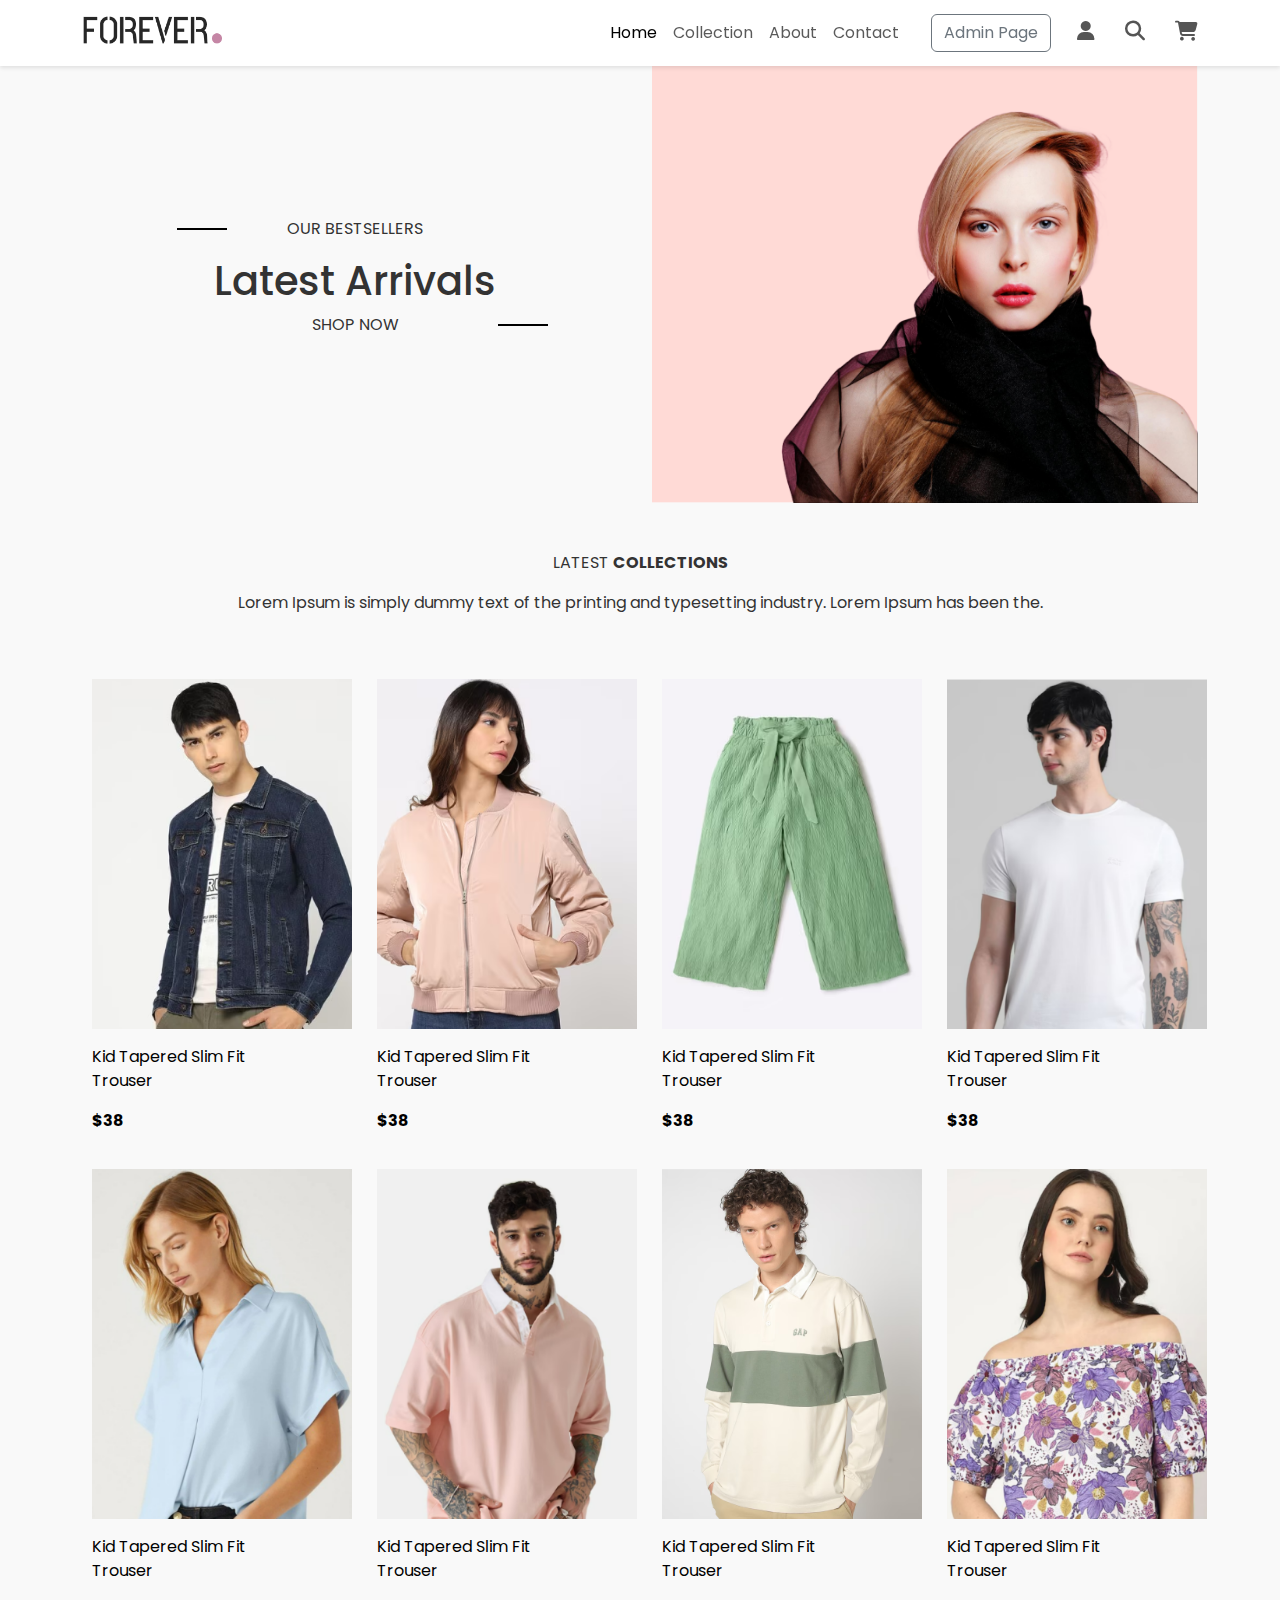
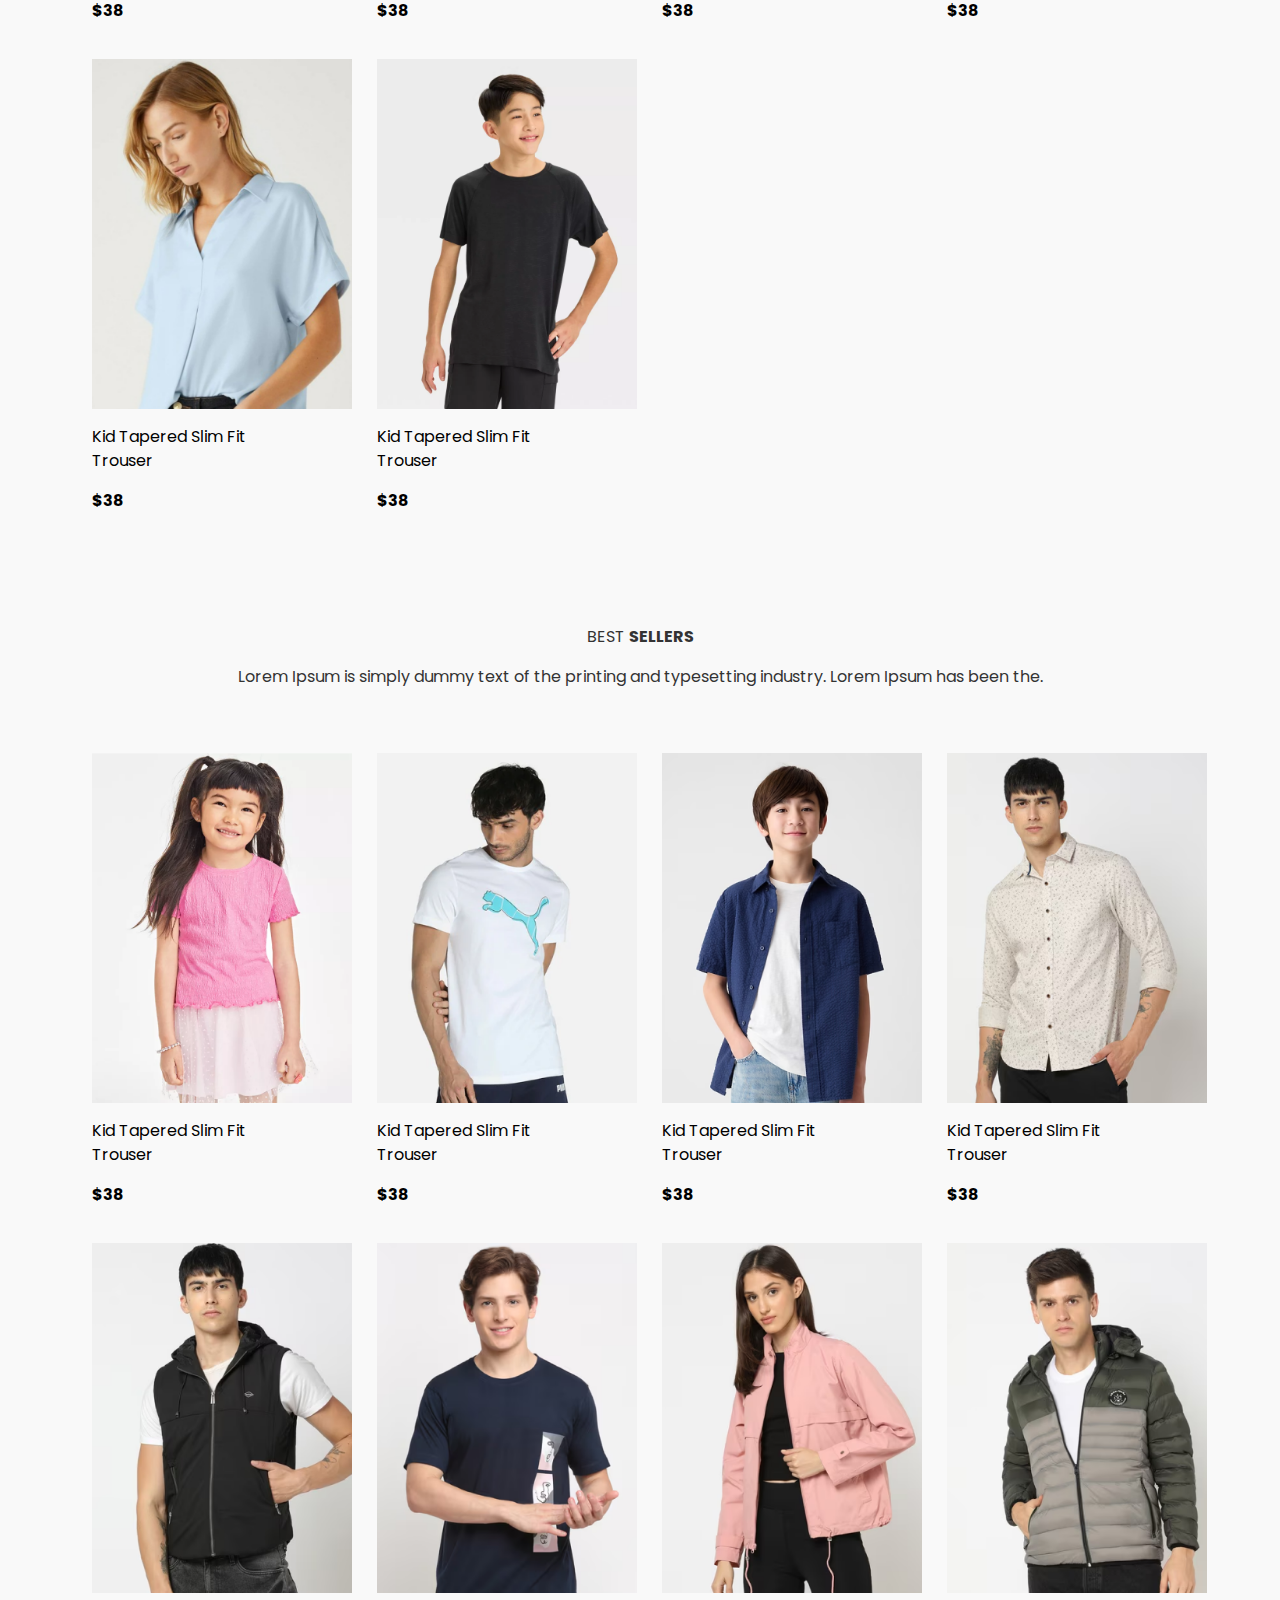
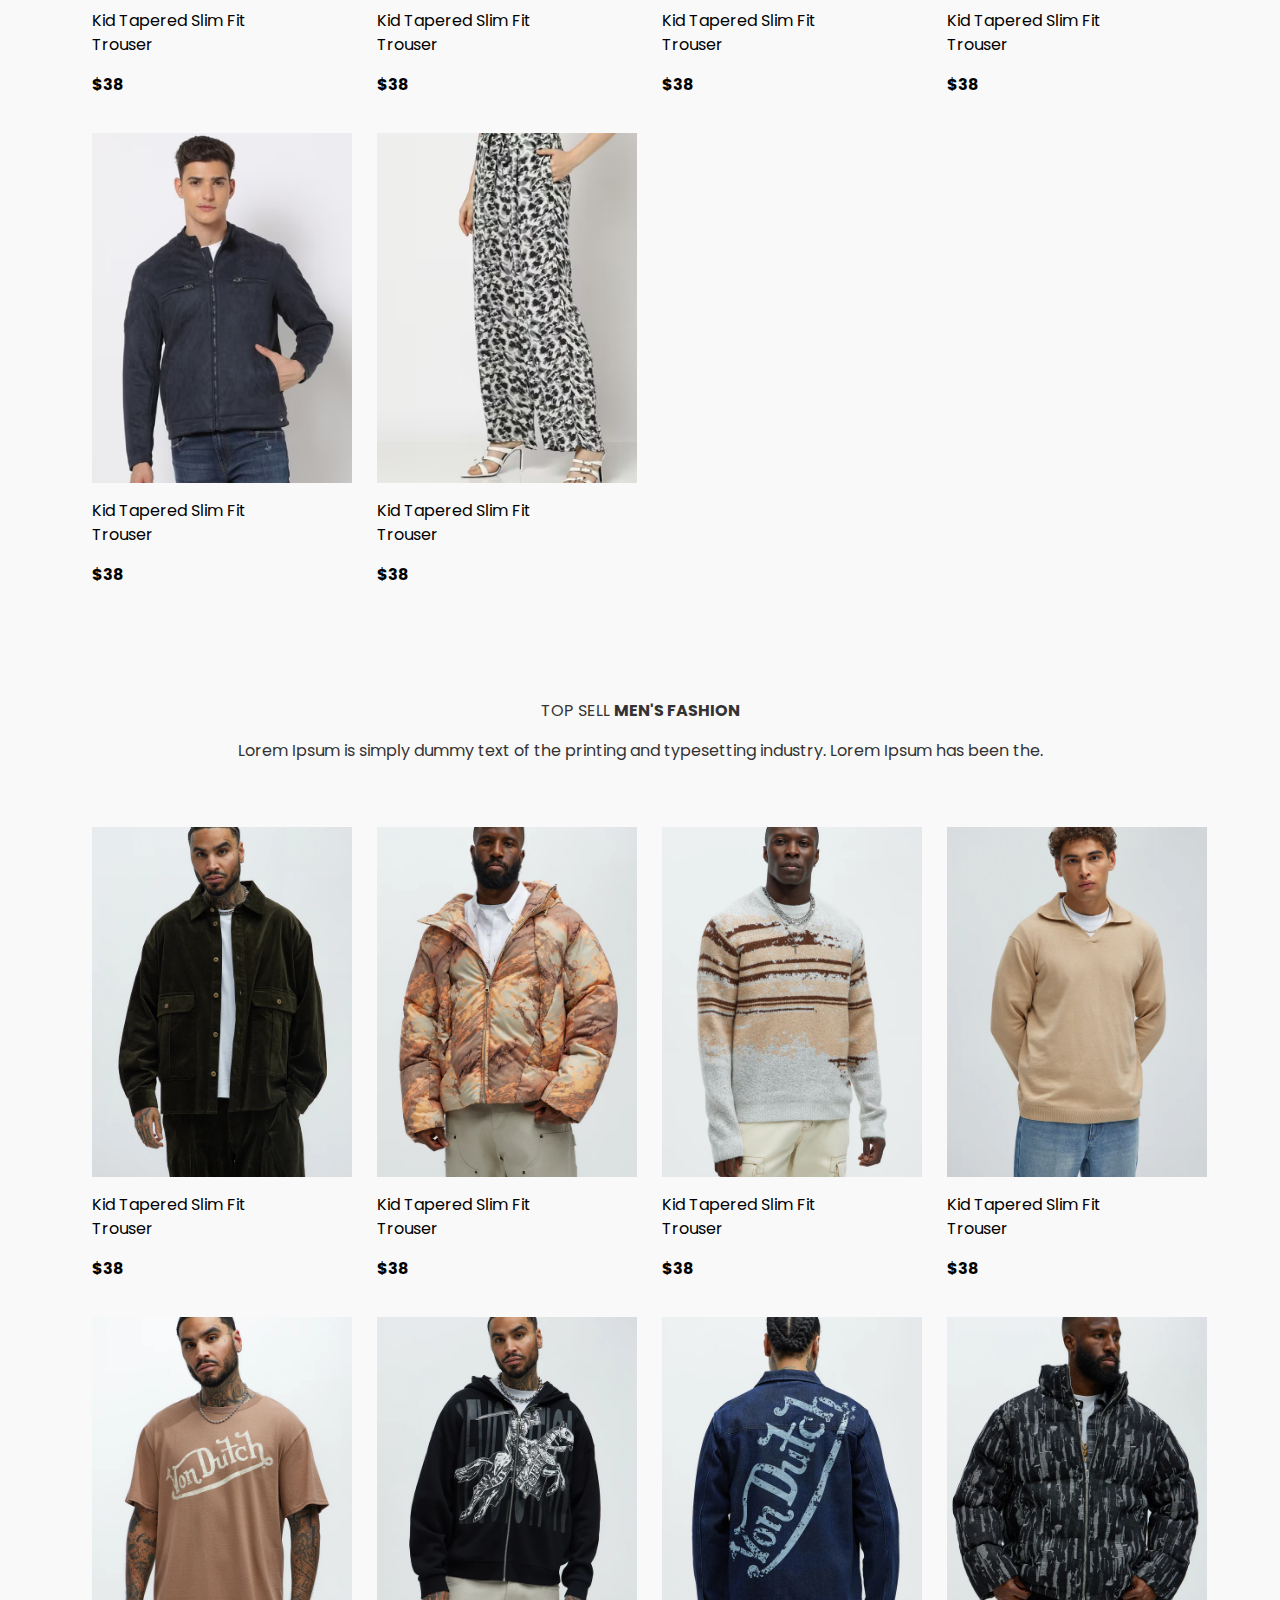
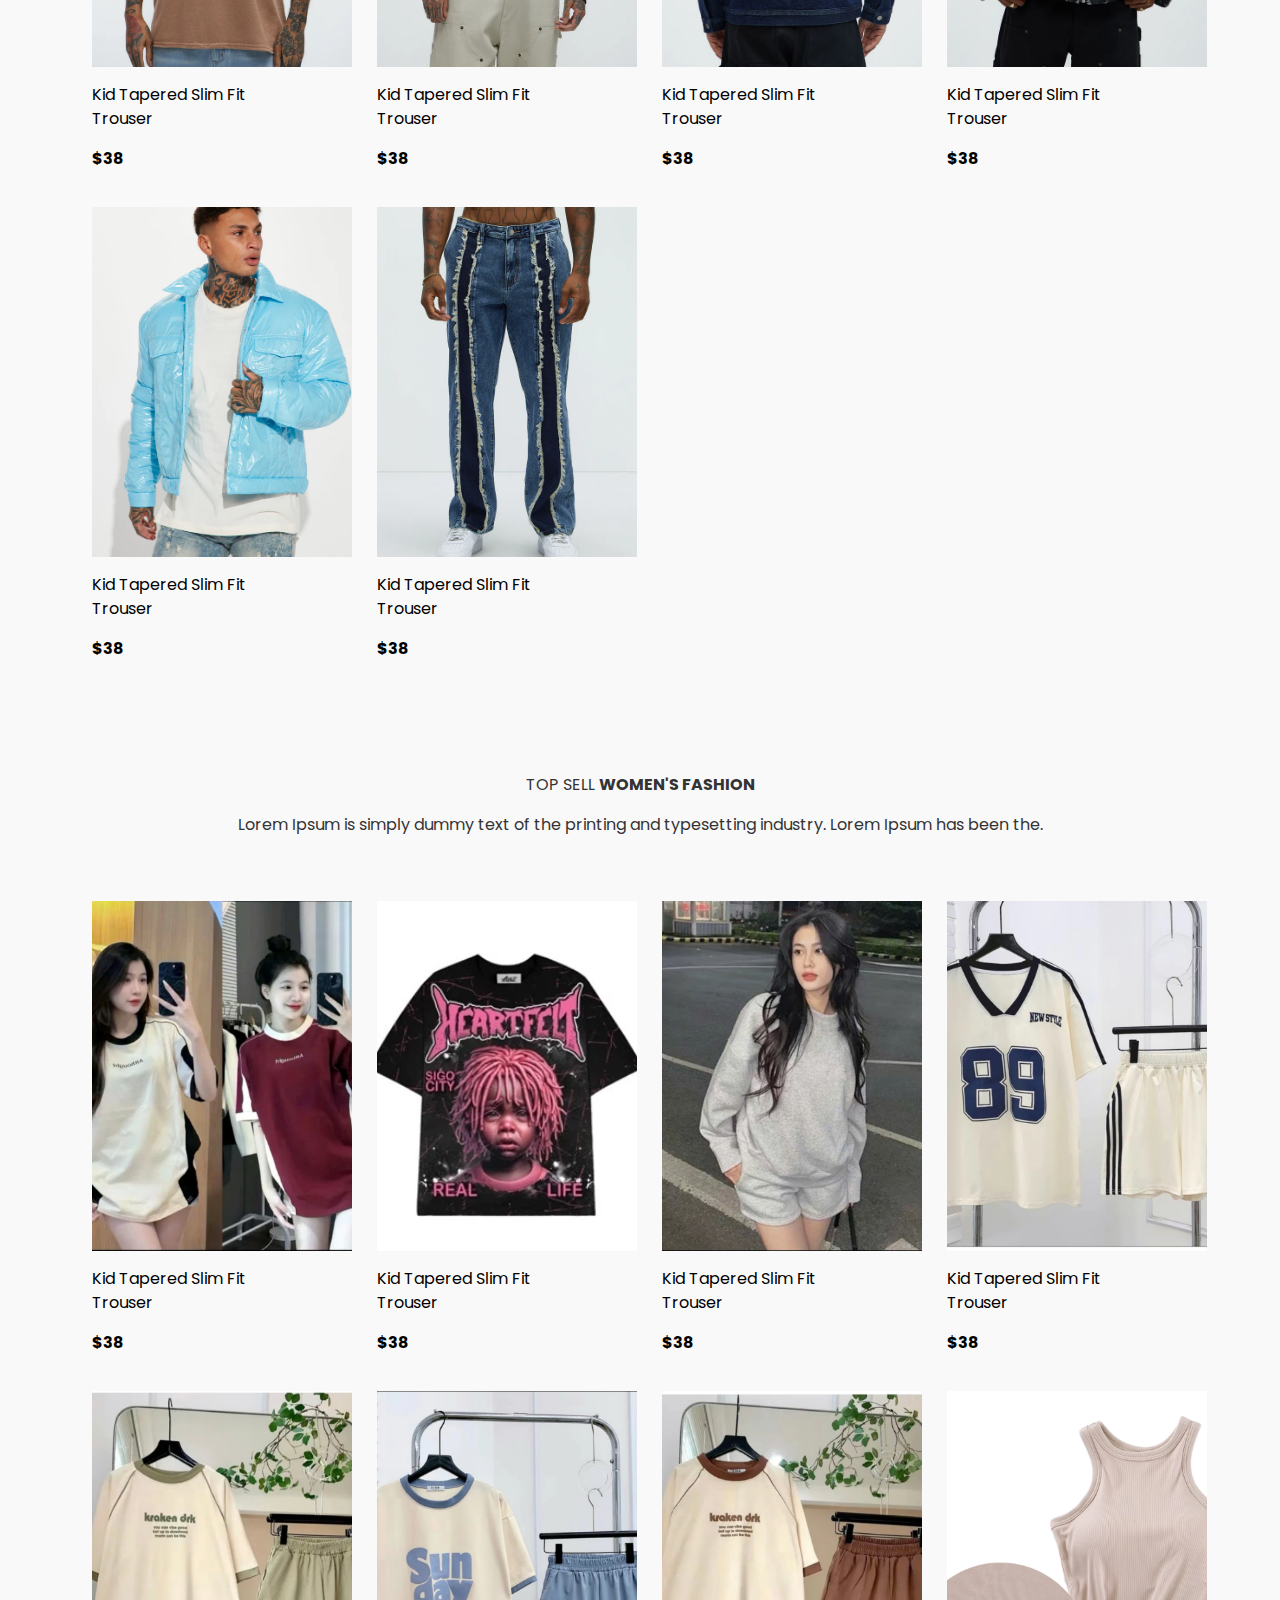
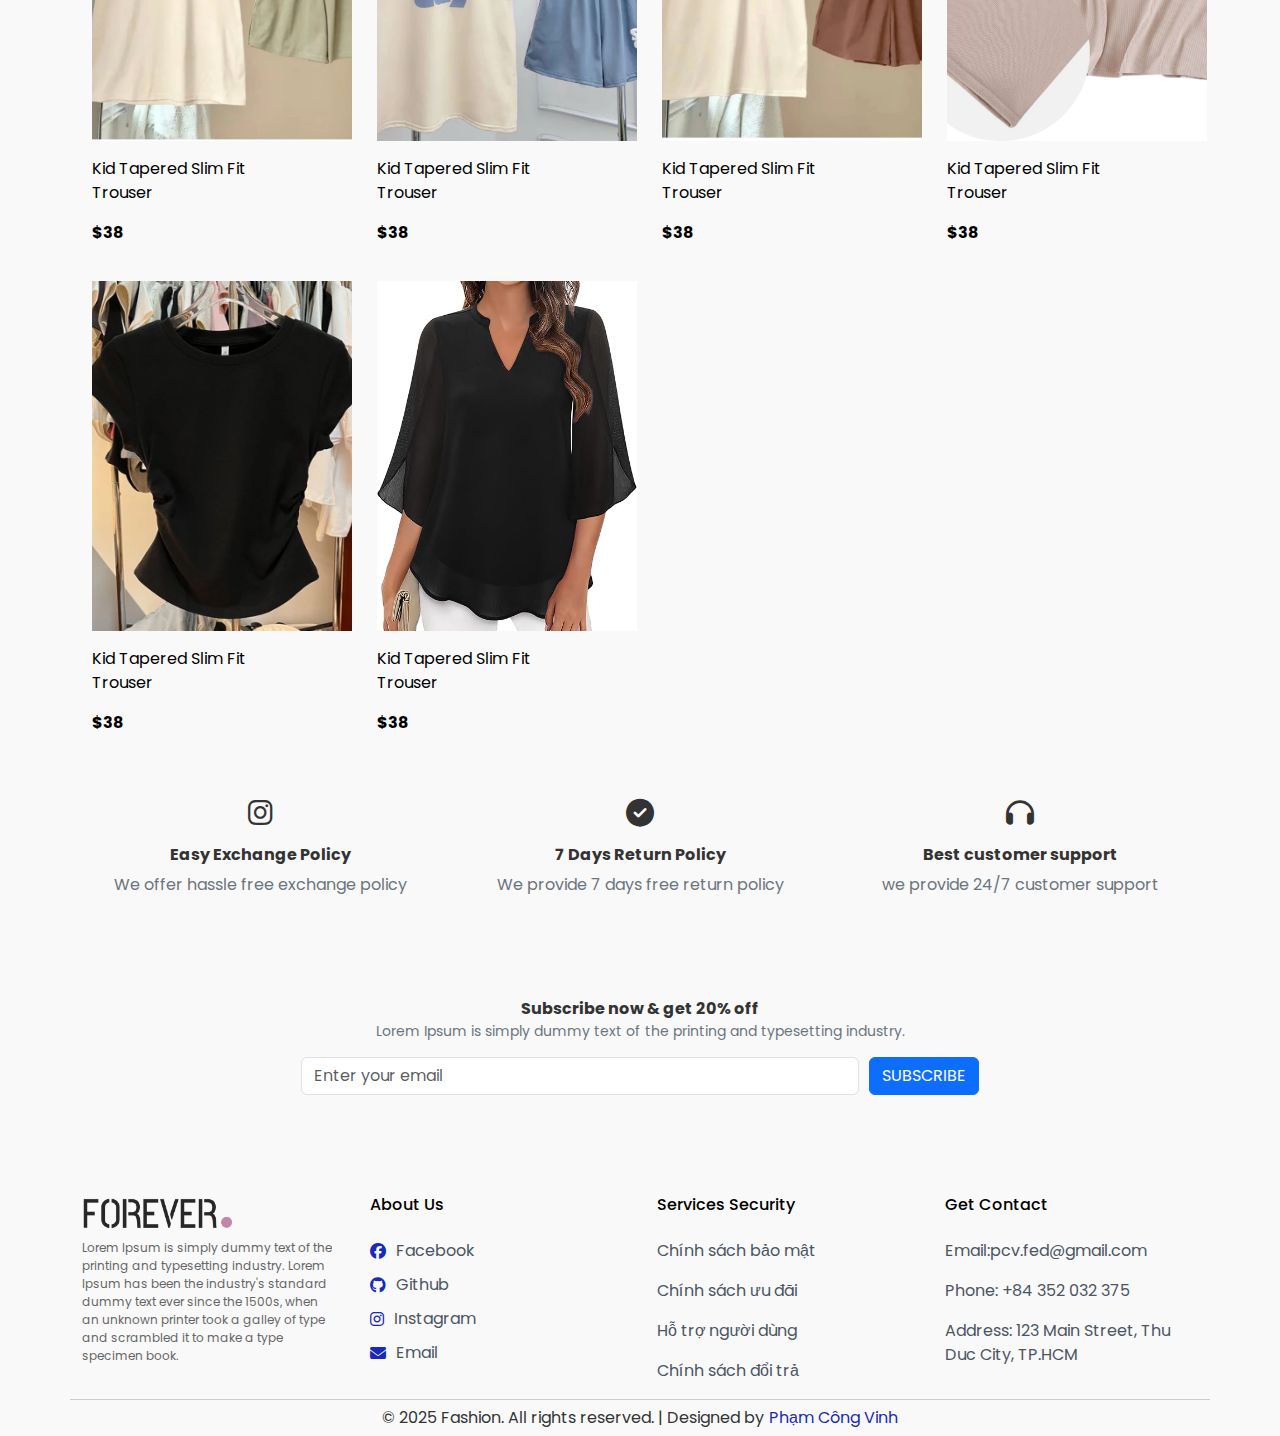
<file: index.html>
<!DOCTYPE html>
<html lang="en">
  <head>
    <meta charset="UTF-8" />
    <meta name="viewport" content="width=device-width, initial-scale=1.0" />
    <link
      rel="shortcut icon"
      href="./assets/images/logo/clothing-store.png"
      type="image/x-icon"
    />
    <link
      rel="stylesheet"
      href="https://cdnjs.cloudflare.com/ajax/libs/font-awesome/6.7.2/css/all.min.css"
    />
    <link
      href="https://cdn.jsdelivr.net/npm/bootstrap@5.3.3/dist/css/bootstrap.min.css"
      rel="stylesheet"
      integrity="sha384-QWTKZyjpPEjISv5WaRU9OFeRpok6YctnYmDr5pNlyT2bRjXh0JMhjY6hW+ALEwIH"
      crossorigin="anonymous"
    />
    <link rel="stylesheet" href="./assets/css/base.css" />
    <link rel="stylesheet" href="./assets/css/style.css" />
    <link rel="stylesheet" href="./assets/css/responsive.css" />
    <title>Ecommerce Fashion</title>
  </head>
  <body>
    <!-- * Header* -->
    <header>
      <div class="container">
        <nav class="navbar navbar-expand-lg navbar-light">
          <a class="navbar-brand" href="#">
            <img
              src="./assets/frontend_assets/logo.png"
              alt="Logo"
              class="header__logo"
              style="max-height: 40px"
            />
          </a>
          <!-- Toggle Button -->
          <button
            class="navbar-toggler"
            type="button"
            data-bs-toggle="collapse"
            data-bs-target="#navbarNav"
            aria-controls="navbarNav"
            aria-expanded="false"
            aria-label="Toggle navigation"
          >
            <span class="navbar-toggler-icon"></span>
          </button>
          <!-- Collapsible Menu -->
          <div class="collapse navbar-collapse" id="navbarNav">
            <ul class="navbar-nav ms-auto">
              <li class="nav-item">
                <a class="nav-link active" href="index.html">Home</a>
              </li>
              <li class="nav-item">
                <a class="nav-link" href="collection.html">Collection</a>
              </li>
              <li class="nav-item">
                <a class="nav-link" href="about.html">About</a>
              </li>
              <li class="nav-item">
                <a class="nav-link" href="contact.html">Contact</a>
              </li>
            </ul>
            <div class="d-flex align-items-center ms-lg-4">
              <a href="login.html" class="btn btn-outline-secondary me-3"
                >Admin Page</a
              >
              <div class="header__icon">
                <a href="login.html" class="text-dark me-3 d-inline-flex"
                  ><i class="fa-solid fa-user btn-acc"></i
                ></a>
                <i class="fa-solid fa-magnifying-glass me-3"></i>
                <i class="fa-solid fa-cart-shopping"></i>
              </div>
            </div>
          </div>
        </nav>
      </div>
    </header>

    <main>
      <!-- * Start: Hero * -->
      <div class="hero">
        <div class="container">
          <div class="row d-flex align-items-center border-1 flex-wrap">
            <div class="hero__info col-12 col-xl-6 col-lg-6 col-md-6">
              <div>
                <p class="speratorX"></p>
                <p>OUR BESTSELLERS</p>
              </div>
              <div>
                <h1>Latest Arrivals</h1>
              </div>
              <div>
                <p>SHOP NOW</p>
                <p class="sperator"></p>
              </div>
            </div>
            <div class="hero__img col-12 col-xl-6 col-lg-6 col-md-6">
              <img
                src="./assets/frontend_assets/hero_img.png"
                alt="Hero Image"
              />
            </div>
          </div>
        </div>
      </div>
      <!-- * End: Hero * -->

      <!-- * Start: Collection * -->
      <div class="collection">
        <div class="container">
          <div class="row text-center">
            <div class="collection__item col-12 mt-5 mb-5">
              <p>LATEST <b>COLLECTIONS</b></p>
              <p>
                Lorem Ipsum is simply dummy text of the printing and typesetting
                industry. Lorem Ipsum has been the.
              </p>
            </div>
          </div>

          <div class="row collection__product">
            <!-- Product Items -->
            <div
              class="collection__item col-12 col-sm-6 col-md-4 col-lg-3 col-xl-3"
            >
              <a href="#">
                <div class="collection__img">
                  <img
                    src="./assets/frontend_assets/p_img52.png"
                    alt="Kid Tapered Slim Fit Trouser"
                  />
                </div>
                <div class="collection__info">
                  <p class="pt-3">Kid Tapered Slim Fit Trouser</p>
                  <p><b>$38</b></p>
                </div>
              </a>
            </div>
            <div
              class="collection__item col-12 col-sm-6 col-md-4 col-lg-3 col-xl-3"
            >
              <a href="#">
                <div class="collection__img">
                  <img
                    src="./assets/frontend_assets/p_img51.png"
                    alt="Kid Tapered Slim Fit Trouser"
                  />
                </div>
                <div class="collection__info">
                  <p class="pt-3">Kid Tapered Slim Fit Trouser</p>
                  <p><b>$38</b></p>
                </div>
              </a>
            </div>
            <div
              class="collection__item col-12 col-sm-6 col-md-4 col-lg-3 col-xl-3"
            >
              <a href="#">
                <div class="collection__img">
                  <img
                    src="./assets/frontend_assets/p_img50.png"
                    alt="Kid Tapered Slim Fit Trouser"
                  />
                </div>
                <div class="collection__info">
                  <p class="pt-3">Kid Tapered Slim Fit Trouser</p>
                  <p><b>$38</b></p>
                </div>
              </a>
            </div>

            <div
              class="collection__item col-12 col-sm-6 col-md-4 col-lg-3 col-xl-3"
            >
              <a href="#">
                <div class="collection__img">
                  <img
                    src="./assets/frontend_assets/p_img12.png"
                    alt="Kid Tapered Slim Fit Trouser"
                  />
                </div>
                <div class="collection__info">
                  <p class="pt-3">Kid Tapered Slim Fit Trouser</p>
                  <p><b>$38</b></p>
                </div>
              </a>
            </div>

            <div
              class="collection__item col-12 col-sm-6 col-md-4 col-lg-3 col-xl-3"
            >
              <a href="#">
                <div class="collection__img">
                  <img
                    src="./assets/frontend_assets/p_img13.png"
                    alt="Kid Tapered Slim Fit Trouser"
                  />
                </div>
                <div class="collection__info">
                  <p class="pt-3">Kid Tapered Slim Fit Trouser</p>
                  <p><b>$38</b></p>
                </div>
              </a>
            </div>
            <div
              class="collection__item col-12 col-sm-6 col-md-4 col-lg-3 col-xl-3"
            >
              <a href="#">
                <div class="collection__img">
                  <img
                    src="./assets/frontend_assets/p_img2.png"
                    alt="Kid Tapered Slim Fit Trouser"
                  />
                </div>
                <div class="collection__info">
                  <p class="pt-3">Kid Tapered Slim Fit Trouser</p>
                  <p><b>$38</b></p>
                </div>
              </a>
            </div>
            <div
              class="collection__item col-12 col-sm-6 col-md-4 col-lg-3 col-xl-3"
            >
              <a href="#">
                <div class="collection__img">
                  <img
                    src="./assets/frontend_assets/p_img32.png"
                    alt="Kid Tapered Slim Fit Trouser"
                  />
                </div>
                <div class="collection__info">
                  <p class="pt-3">Kid Tapered Slim Fit Trouser</p>
                  <p><b>$38</b></p>
                </div>
              </a>
            </div>
            <div
              class="collection__item col-12 col-sm-6 col-md-4 col-lg-3 col-xl-3"
            >
              <a href="#">
                <div class="collection__img">
                  <img
                    src="./assets/frontend_assets/p_img1.png"
                    alt="Kid Tapered Slim Fit Trouser"
                  />
                </div>
                <div class="collection__info">
                  <p class="pt-3">Kid Tapered Slim Fit Trouser</p>
                  <p><b>$38</b></p>
                </div>
              </a>
            </div>
            <div
              class="collection__item col-12 col-sm-6 col-md-4 col-lg-3 col-xl-3"
            >
              <a href="#">
                <div class="collection__img">
                  <img
                    src="./assets/frontend_assets/p_img13.png"
                    alt="Kid Tapered Slim Fit Trouser"
                  />
                </div>
                <div class="collection__info">
                  <p class="pt-3">Kid Tapered Slim Fit Trouser</p>
                  <p><b>$38</b></p>
                </div>
              </a>
            </div>
            <div
              class="collection__item col-12 col-sm-6 col-md-4 col-lg-3 col-xl-3"
            >
              <a href="#">
                <div class="collection__img">
                  <img
                    src="./assets/frontend_assets/p_img19.png"
                    alt="Kid Tapered Slim Fit Trouser"
                  />
                </div>
                <div class="collection__info">
                  <p class="pt-3">Kid Tapered Slim Fit Trouser</p>
                  <p><b>$38</b></p>
                </div>
              </a>
            </div>

            <!-- Repeat product blocks as needed -->
          </div>
        </div>
      </div>
      <!-- * End: Collection * -->

      <!-- * Start: Best Sellers * -->
      <div class="seller">
        <div class="container">
          <div class="row text-center mt-5">
            <div class="collection__item col-12 mt-5 mb-5">
              <p>BEST <b>SELLERS</b></p>
              <p>
                Lorem Ipsum is simply dummy text of the printing and typesetting
                industry. Lorem Ipsum has been the.
              </p>
            </div>
          </div>

          <div class="row collection__product">
            <!-- Product Items -->
            <div
              class="collection__item col-12 col-sm-6 col-md-4 col-lg-3 col-xl-3"
            >
              <a href="#">
                <div class="collection__img">
                  <img
                    src="./assets/images/products/p_img30.png"
                    alt="Kid Tapered Slim Fit Trouser"
                  />
                </div>
                <div class="collection__info">
                  <p class="pt-3">Kid Tapered Slim Fit Trouser</p>
                  <p><b>$38</b></p>
                </div>
              </a>
            </div>
            <div
              class="collection__item col-12 col-sm-6 col-md-4 col-lg-3 col-xl-3"
            >
              <a href="#">
                <div class="collection__img">
                  <img
                    src="./assets/images/products/p_img31.png"
                    alt="Kid Tapered Slim Fit Trouser"
                  />
                </div>
                <div class="collection__info">
                  <p class="pt-3">Kid Tapered Slim Fit Trouser</p>
                  <p><b>$38</b></p>
                </div>
              </a>
            </div>
            <div
              class="collection__item col-12 col-sm-6 col-md-4 col-lg-3 col-xl-3"
            >
              <a href="#">
                <div class="collection__img">
                  <img
                    src="./assets/images/products/p_img38.png"
                    alt="Kid Tapered Slim Fit Trouser"
                  />
                </div>
                <div class="collection__info">
                  <p class="pt-3">Kid Tapered Slim Fit Trouser</p>
                  <p><b>$38</b></p>
                </div>
              </a>
            </div>

            <div
              class="collection__item col-12 col-sm-6 col-md-4 col-lg-3 col-xl-3"
            >
              <a href="#">
                <div class="collection__img">
                  <img
                    src="./assets/images/products/p_img39.png"
                    alt="Kid Tapered Slim Fit Trouser"
                  />
                </div>
                <div class="collection__info">
                  <p class="pt-3">Kid Tapered Slim Fit Trouser</p>
                  <p><b>$38</b></p>
                </div>
              </a>
            </div>

            <div
              class="collection__item col-12 col-sm-6 col-md-4 col-lg-3 col-xl-3"
            >
              <a href="#">
                <div class="collection__img">
                  <img
                    src="./assets/images/products/p_img40.png"
                    alt="Kid Tapered Slim Fit Trouser"
                  />
                </div>
                <div class="collection__info">
                  <p class="pt-3">Kid Tapered Slim Fit Trouser</p>
                  <p><b>$38</b></p>
                </div>
              </a>
            </div>
            <div
              class="collection__item col-12 col-sm-6 col-md-4 col-lg-3 col-xl-3"
            >
              <a href="#">
                <div class="collection__img">
                  <img
                    src="./assets/images/products/p_img41.png"
                    alt="Kid Tapered Slim Fit Trouser"
                  />
                </div>
                <div class="collection__info">
                  <p class="pt-3">Kid Tapered Slim Fit Trouser</p>
                  <p><b>$38</b></p>
                </div>
              </a>
            </div>
            <div
              class="collection__item col-12 col-sm-6 col-md-4 col-lg-3 col-xl-3"
            >
              <a href="#">
                <div class="collection__img">
                  <img
                    src="./assets/images/products/p_img44.png"
                    alt="Kid Tapered Slim Fit Trouser"
                  />
                </div>
                <div class="collection__info">
                  <p class="pt-3">Kid Tapered Slim Fit Trouser</p>
                  <p><b>$38</b></p>
                </div>
              </a>
            </div>
            <div
              class="collection__item col-12 col-sm-6 col-md-4 col-lg-3 col-xl-3"
            >
              <a href="#">
                <div class="collection__img">
                  <img
                    src="./assets/images/products/p_img45.png"
                    alt="Kid Tapered Slim Fit Trouser"
                  />
                </div>
                <div class="collection__info">
                  <p class="pt-3">Kid Tapered Slim Fit Trouser</p>
                  <p><b>$38</b></p>
                </div>
              </a>
            </div>
            <div
              class="collection__item col-12 col-sm-6 col-md-4 col-lg-3 col-xl-3"
            >
              <a href="#">
                <div class="collection__img">
                  <img
                    src="./assets/images/products/p_img46.png"
                    alt="Kid Tapered Slim Fit Trouser"
                  />
                </div>
                <div class="collection__info">
                  <p class="pt-3">Kid Tapered Slim Fit Trouser</p>
                  <p><b>$38</b></p>
                </div>
              </a>
            </div>
            <div
              class="collection__item col-12 col-sm-6 col-md-4 col-lg-3 col-xl-3"
            >
              <a href="#">
                <div class="collection__img">
                  <img
                    src="./assets/images/products/p_img20.png"
                    alt="Kid Tapered Slim Fit Trouser"
                  />
                </div>
                <div class="collection__info">
                  <p class="pt-3">Kid Tapered Slim Fit Trouser</p>
                  <p><b>$38</b></p>
                </div>
              </a>
            </div>

            <!-- Repeat product blocks as needed -->
          </div>
        </div>
      </div>
      <!-- * End: Best Sellers * -->

      <div class="seller-man">
        <div class="container">
          <div class="row text-center mt-5">
            <div class="collection__item col-12 mt-5 mb-5">
              <p>TOP SELL <b>MEN'S FASHION</b></p>
              <p>
                Lorem Ipsum is simply dummy text of the printing and typesetting
                industry. Lorem Ipsum has been the.
              </p>
            </div>
          </div>

          <div class="row collection__product">
            <!-- Product Items -->
            <div
              class="collection__item col-12 col-sm-6 col-md-4 col-lg-3 col-xl-3"
            >
              <a href="#">
                <div class="collection__img">
                  <img
                    src="./assets/images/man/product01.webp"
                    alt="Kid Tapered Slim Fit Trouser"
                  />
                </div>
                <div class="collection__info">
                  <p class="pt-3">Kid Tapered Slim Fit Trouser</p>
                  <p><b>$38</b></p>
                </div>
              </a>
            </div>
            <div
              class="collection__item col-12 col-sm-6 col-md-4 col-lg-3 col-xl-3"
            >
              <a href="#">
                <div class="collection__img">
                  <img
                    src="./assets/images/man/product02.webp"
                    alt="Kid Tapered Slim Fit Trouser"
                  />
                </div>
                <div class="collection__info">
                  <p class="pt-3">Kid Tapered Slim Fit Trouser</p>
                  <p><b>$38</b></p>
                </div>
              </a>
            </div>
            <div
              class="collection__item col-12 col-sm-6 col-md-4 col-lg-3 col-xl-3"
            >
              <a href="#">
                <div class="collection__img">
                  <img
                    src="./assets/images/man/product03.webp"
                    alt="Kid Tapered Slim Fit Trouser"
                  />
                </div>
                <div class="collection__info">
                  <p class="pt-3">Kid Tapered Slim Fit Trouser</p>
                  <p><b>$38</b></p>
                </div>
              </a>
            </div>

            <div
              class="collection__item col-12 col-sm-6 col-md-4 col-lg-3 col-xl-3"
            >
              <a href="#">
                <div class="collection__img">
                  <img
                    src="./assets/images/man/product04.webp"
                    alt="Kid Tapered Slim Fit Trouser"
                  />
                </div>
                <div class="collection__info">
                  <p class="pt-3">Kid Tapered Slim Fit Trouser</p>
                  <p><b>$38</b></p>
                </div>
              </a>
            </div>

            <div
              class="collection__item col-12 col-sm-6 col-md-4 col-lg-3 col-xl-3"
            >
              <a href="#">
                <div class="collection__img">
                  <img
                    src="./assets/images/man/product05.webp"
                    alt="Kid Tapered Slim Fit Trouser"
                  />
                </div>
                <div class="collection__info">
                  <p class="pt-3">Kid Tapered Slim Fit Trouser</p>
                  <p><b>$38</b></p>
                </div>
              </a>
            </div>
            <div
              class="collection__item col-12 col-sm-6 col-md-4 col-lg-3 col-xl-3"
            >
              <a href="#">
                <div class="collection__img">
                  <img
                    src="./assets/images/man/product06.webp"
                    alt="Kid Tapered Slim Fit Trouser"
                  />
                </div>
                <div class="collection__info">
                  <p class="pt-3">Kid Tapered Slim Fit Trouser</p>
                  <p><b>$38</b></p>
                </div>
              </a>
            </div>
            <div
              class="collection__item col-12 col-sm-6 col-md-4 col-lg-3 col-xl-3"
            >
              <a href="#">
                <div class="collection__img">
                  <img
                    src="./assets/images/man/product08.webp"
                    alt="Kid Tapered Slim Fit Trouser"
                  />
                </div>
                <div class="collection__info">
                  <p class="pt-3">Kid Tapered Slim Fit Trouser</p>
                  <p><b>$38</b></p>
                </div>
              </a>
            </div>
            <div
              class="collection__item col-12 col-sm-6 col-md-4 col-lg-3 col-xl-3"
            >
              <a href="#">
                <div class="collection__img">
                  <img
                    src="./assets/images/man/product09.webp"
                    alt="Kid Tapered Slim Fit Trouser"
                  />
                </div>
                <div class="collection__info">
                  <p class="pt-3">Kid Tapered Slim Fit Trouser</p>
                  <p><b>$38</b></p>
                </div>
              </a>
            </div>
            <div
              class="collection__item col-12 col-sm-6 col-md-4 col-lg-3 col-xl-3"
            >
              <a href="#">
                <div class="collection__img">
                  <img
                    src="./assets/images/man/product11.webp"
                    alt="Kid Tapered Slim Fit Trouser"
                  />
                </div>
                <div class="collection__info">
                  <p class="pt-3">Kid Tapered Slim Fit Trouser</p>
                  <p><b>$38</b></p>
                </div>
              </a>
            </div>
            <div
              class="collection__item col-12 col-sm-6 col-md-4 col-lg-3 col-xl-3"
            >
              <a href="#">
                <div class="collection__img">
                  <img
                    src="./assets/images/man/product10.webp"
                    alt="Kid Tapered Slim Fit Trouser"
                  />
                </div>
                <div class="collection__info">
                  <p class="pt-3">Kid Tapered Slim Fit Trouser</p>
                  <p><b>$38</b></p>
                </div>
              </a>
            </div>

            <!-- Repeat product blocks as needed -->
          </div>
        </div>
      </div>

      <div class="seller-women">
        <div class="container">
          <div class="row text-center mt-5">
            <div class="collection__item col-12 mt-5 mb-5">
              <p>TOP SELL <b>WOMEN'S FASHION</b></p>
              <p>
                Lorem Ipsum is simply dummy text of the printing and typesetting
                industry. Lorem Ipsum has been the.
              </p>
            </div>
          </div>

          <div class="row collection__product">
            <!-- Product Items -->
            <div
              class="collection__item col-12 col-sm-6 col-md-4 col-lg-3 col-xl-3"
            >
              <a href="#">
                <div class="collection__img">
                  <img
                    src="./assets/images/women/pro01.webp"
                    alt="Kid Tapered Slim Fit Trouser"
                  />
                </div>
                <div class="collection__info">
                  <p class="pt-3">Kid Tapered Slim Fit Trouser</p>
                  <p><b>$38</b></p>
                </div>
              </a>
            </div>
            <div
              class="collection__item col-12 col-sm-6 col-md-4 col-lg-3 col-xl-3"
            >
              <a href="#">
                <div class="collection__img">
                  <img
                    src="./assets/images/women/pro02.webp"
                    alt="Kid Tapered Slim Fit Trouser"
                  />
                </div>
                <div class="collection__info">
                  <p class="pt-3">Kid Tapered Slim Fit Trouser</p>
                  <p><b>$38</b></p>
                </div>
              </a>
            </div>
            <div
              class="collection__item col-12 col-sm-6 col-md-4 col-lg-3 col-xl-3"
            >
              <a href="#">
                <div class="collection__img">
                  <img
                    src="./assets/images/women/pro03.webp"
                    alt="Kid Tapered Slim Fit Trouser"
                  />
                </div>
                <div class="collection__info">
                  <p class="pt-3">Kid Tapered Slim Fit Trouser</p>
                  <p><b>$38</b></p>
                </div>
              </a>
            </div>

            <div
              class="collection__item col-12 col-sm-6 col-md-4 col-lg-3 col-xl-3"
            >
              <a href="#">
                <div class="collection__img">
                  <img
                    src="./assets/images/women/pro04.webp"
                    alt="Kid Tapered Slim Fit Trouser"
                  />
                </div>
                <div class="collection__info">
                  <p class="pt-3">Kid Tapered Slim Fit Trouser</p>
                  <p><b>$38</b></p>
                </div>
              </a>
            </div>

            <div
              class="collection__item col-12 col-sm-6 col-md-4 col-lg-3 col-xl-3"
            >
              <a href="#">
                <div class="collection__img">
                  <img
                    src="./assets/images/women/pro05.webp"
                    alt="Kid Tapered Slim Fit Trouser"
                  />
                </div>
                <div class="collection__info">
                  <p class="pt-3">Kid Tapered Slim Fit Trouser</p>
                  <p><b>$38</b></p>
                </div>
              </a>
            </div>
            <div
              class="collection__item col-12 col-sm-6 col-md-4 col-lg-3 col-xl-3"
            >
              <a href="#">
                <div class="collection__img">
                  <img
                    src="./assets/images/women/pro06.webp"
                    alt="Kid Tapered Slim Fit Trouser"
                  />
                </div>
                <div class="collection__info">
                  <p class="pt-3">Kid Tapered Slim Fit Trouser</p>
                  <p><b>$38</b></p>
                </div>
              </a>
            </div>
            <div
              class="collection__item col-12 col-sm-6 col-md-4 col-lg-3 col-xl-3"
            >
              <a href="#">
                <div class="collection__img">
                  <img
                    src="./assets/images/women/pro07.webp"
                    alt="Kid Tapered Slim Fit Trouser"
                  />
                </div>
                <div class="collection__info">
                  <p class="pt-3">Kid Tapered Slim Fit Trouser</p>
                  <p><b>$38</b></p>
                </div>
              </a>
            </div>
            <div
              class="collection__item col-12 col-sm-6 col-md-4 col-lg-3 col-xl-3"
            >
              <a href="#">
                <div class="collection__img">
                  <img
                    src="./assets/images/women/pro08.webp"
                    alt="Kid Tapered Slim Fit Trouser"
                  />
                </div>
                <div class="collection__info">
                  <p class="pt-3">Kid Tapered Slim Fit Trouser</p>
                  <p><b>$38</b></p>
                </div>
              </a>
            </div>
            <div
              class="collection__item col-12 col-sm-6 col-md-4 col-lg-3 col-xl-3"
            >
              <a href="#">
                <div class="collection__img">
                  <img
                    src="./assets/images/women/pro09.webp"
                    alt="Kid Tapered Slim Fit Trouser"
                  />
                </div>
                <div class="collection__info">
                  <p class="pt-3">Kid Tapered Slim Fit Trouser</p>
                  <p><b>$38</b></p>
                </div>
              </a>
            </div>
            <div
              class="collection__item col-12 col-sm-6 col-md-4 col-lg-3 col-xl-3"
            >
              <a href="#">
                <div class="collection__img">
                  <img
                    src="./assets/images/women/product01.jpg"
                    alt="Kid Tapered Slim Fit Trouser"
                  />
                </div>
                <div class="collection__info">
                  <p class="pt-3">Kid Tapered Slim Fit Trouser</p>
                  <p><b>$38</b></p>
                </div>
              </a>
            </div>

            <!-- Repeat product blocks as needed -->
          </div>
        </div>
      </div>

      <div class="ticket pt-5">
        <div class="container">
          <div class="row">
            <div class="col-12 col-sm-4 col-md-4 col-lg-4 col-xl-4">
              <div class="ticket-box text-center">
                <i class="fa-brands fa-instagram fs-3 mb-3"></i>
                <p><b>Easy Exchange Policy</b></p>
                <p class="text-secondary mb-0 ticket__desc">
                  We offer hassle free exchange policy
                </p>
              </div>
            </div>

            <div class="col-12 col-sm-4 col-md-4 col-lg-4 col-xl-4">
              <div class="ticket-box text-center">
                <i class="fa-solid fa-circle-check fs-3 mb-3"></i>
                <p><b>7 Days Return Policy</b></p>
                <p class="text-secondary mb-0 ticket__desc">
                  We provide 7 days free return policy
                </p>
              </div>
            </div>

            <div class="col-12 col-sm-4 col-md-4 col-lg-4 col-xl-4">
              <div class="ticket-box text-center">
                <i class="fa-solid fa-headphones fs-3 mb-3"></i>
                <p><b>Best customer support</b></p>
                <p class="text-secondary mb-0 ticket__desc">
                  we provide 24/7 customer support
                </p>
              </div>
            </div>
          </div>
        </div>
      </div>

      <div class="subscribe">
        <div class="container">
          <div class="row">
            <div
              class="col-12 col-sm-12 col-lg-12 col-xl-12 text-center fw-bold"
            >
              Subscribe now & get 20% off
            </div>
            <div
              class="col-12 col-sm-12 col-lg-12 col-xl-12 text-center text-secondary small"
            >
              Lorem Ipsum is simply dummy text of the printing and typesetting
              industry.
            </div>
            <div class="col-12">
              <div class="form-group form__btn">
                <input
                  type="text"
                  class="form-control input required text-secondary"
                  placeholder="Enter your email"
                />
                <button class="btn btn-primary text-uppercase">
                  Subscribe
                </button>
              </div>
            </div>
          </div>
        </div>
      </div>
    </main>

    <footer class="footer">
      <div class="container">
        <div class="row footer__box">
          <div class="">
            <div class="footer__img mb-3">
              <img src="./assets/frontend_assets/logo.png" alt="" />
            </div>
            <p class="footer__desc opacity-75">
              Lorem Ipsum is simply dummy text of the printing and typesetting
              industry. Lorem Ipsum has been the industry's standard dummy text
              ever since the 1500s, when an unknown printer took a galley of
              type and scrambled it to make a type specimen book.
            </p>
          </div>
          <div class="">
            <h6>About Us</h6>
            <div class="footer__social d-flex flex-column">
              <a href="#"><i class="fa-brands fa-facebook"></i>Facebook</a>
              <a href="#"><i class="fa-brands fa-github"></i>Github</a>
              <a href="#"><i class="fa-brands fa-instagram"></i>Instagram</a>
              <a href="#"><i class="fa-solid fa-envelope"></i>Email</a>
            </div>
          </div>
          <div class="">
            <h6>Services Security</h6>
            <div class="footer__info d-flex flex-column">
              <a href="#"><p>Chính sách bảo mật</p></a>
              <a href="#"><p>Chính sách ưu đãi</p></a>
              <a href="#"><p>Hỗ trợ người dùng</p></a>
              <a href="#"><p>Chính sách đổi trả</p></a>
            </div>
          </div>

          <div class="col-12">
            <h6>Get Contact</h6>
            <div class="footer__info">
              <a href="mailto:pcv.fed@gmail.com"
                ><p>Email:pcv.fed@gmail.com</p></a
              >
              <p>Phone: +84 352 032 375</p>
              <p>Address: 123 Main Street, Thu Duc City, TP.HCM</p>
            </div>
          </div>
        </div>
        <div class="row">
          <p
            class="copyright text-center d-flex justify-content-center align-items-center"
          >
            &copy; 2025 Fashion. All rights reserved. | Designed by
            <a href="https://www.facebook.com/i.padygamy1210" target="_blank">
              Phạm Công Vinh
            </a>
          </p>
        </div>
      </div>
    </footer>
    <script src="./assets/js/main.js" type="module"></script>
    <script
      src="https://cdn.jsdelivr.net/npm/bootstrap@5.3.3/dist/js/bootstrap.bundle.min.js"
      integrity="sha384-YvpcrYf0tY3lHB60NNkmXc5s9fDVZLESaAA55NDzOxhy9GkcIdslK1eN7N6jIeHz"
      crossorigin="anonymous"
    ></script>
  </body>
</html>
</file>
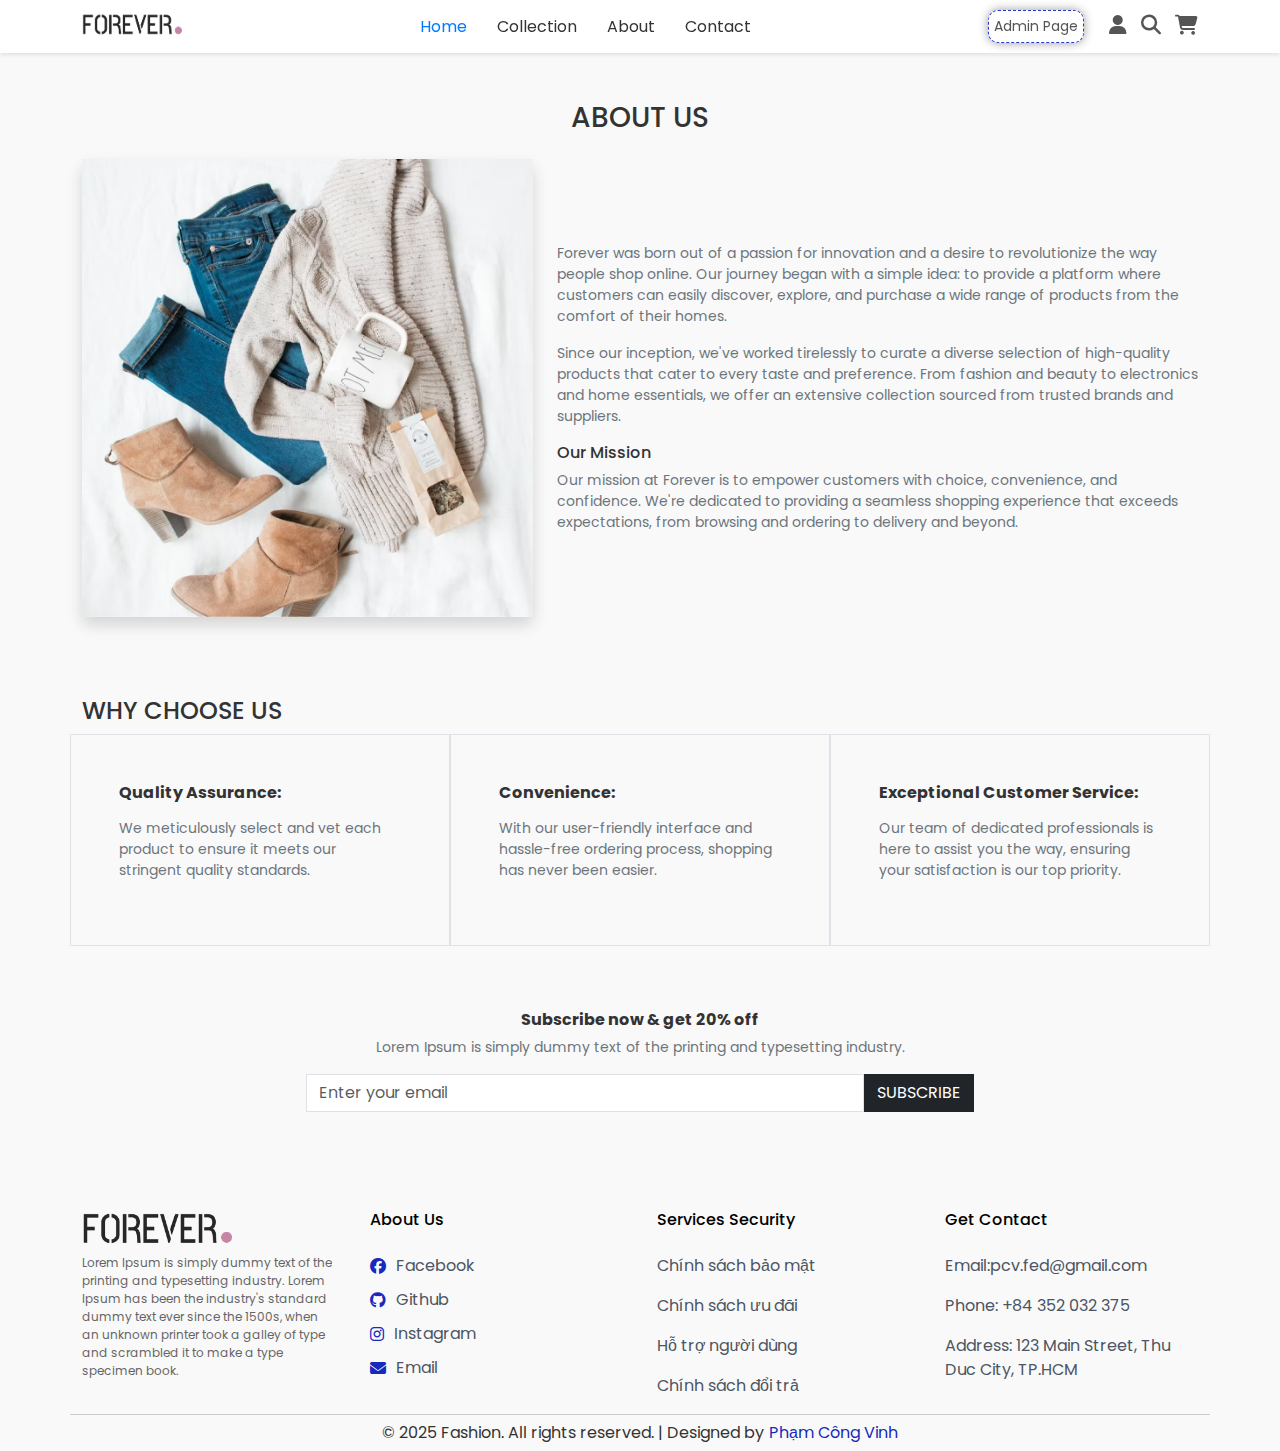
<file: about.html>
<!DOCTYPE html>
<html lang="en">
  <head>
    <meta charset="UTF-8" />
    <meta name="viewport" content="width=device-width, initial-scale=1.0" />
    <link
      rel="shortcut icon"
      href="./assets/images/logo/clothing-store.png"
      type="image/x-icon"
    />
    <link
      rel="stylesheet"
      href="https://cdnjs.cloudflare.com/ajax/libs/font-awesome/6.7.2/css/all.min.css"
    />
    <link
      href="https://cdn.jsdelivr.net/npm/bootstrap@5.3.3/dist/css/bootstrap.min.css"
      rel="stylesheet"
      integrity="sha384-QWTKZyjpPEjISv5WaRU9OFeRpok6YctnYmDr5pNlyT2bRjXh0JMhjY6hW+ALEwIH"
      crossorigin="anonymous"
    />
    <link rel="stylesheet" href="./assets/css/base.css" />
    <link rel="stylesheet" href="./assets/css/style.css" />
    <link rel="stylesheet" href="./assets/css/responsive.css" />
    <title>Ecommerce Fashion</title>
  </head>
  <body>
    <!-- * Header* -->
    <header>
      <div class="container">
        <div class="header__wrapper">
          <div class="header__img">
            <img
              src="./assets/frontend_assets/logo.png"
              alt=""
              class="header__logo"
            />
          </div>
          <nav class="header__navbar">
            <ul class="navbar__list">
              <li class="navbar__item">
                <a href="index.html" class="navbar__link navbar__link--active"
                  >Home</a
                >
              </li>
              <li class="navbar__item">
                <a href="collection.html" class="navbar__link">Collection</a>
              </li>
              <li class="navbar__item">
                <a href="about.html" class="navbar__link">About</a>
              </li>
              <li class="navbar__item">
                <a href="contact.html" class="navbar__link">Contact</a>
              </li>
            </ul>
          </nav>
          <div class="header__feature">
            <div class="header__admin">Admin Page</div>
            <div class="header__icon">
              <i class="fa-solid fa-user"></i>
              <i class="fa-solid fa-magnifying-glass"></i>
              <i class="fa-solid fa-cart-shopping"></i>
            </div>
            <div class="header__menu">
              <i class="fa-solid fa-bars"></i>
              <nav class="header__navbar">
                <ul class="navbar__list">
                  <li class="navbar__item">
                    <a
                      href="index.html "
                      class="navbar__link navbar__link--active"
                      >Home</a
                    >
                  </li>
                  <li class="navbar__item">
                    <a href="collection.html" class="navbar__link"
                      >Collection</a
                    >
                  </li>
                  <li class="navbar__item">
                    <a href="about.html" class="navbar__link">About</a>
                  </li>
                  <li class="navbar__item">
                    <a href="contact.html" class="navbar__link">Contact</a>
                  </li>
                </ul>
              </nav>
            </div>
          </div>
        </div>
      </div>
    </header>

    <section class="about py-5">
      <div class="container">
        <div class="row d-flex align-items-center">
          <div class="col">
            <h3 class="text-center mb-4">ABOUT US</h3>
          </div>
        </div>
        <div class="row">
          <div class="col-md-5">
            <div class="shadow rounded mb-3">
              <img src="./assets/images/banners.png" alt="" class="w-100" />
            </div>
          </div>

          <div class="col-md-7 d-flex justify-content-center flex-column">
            <p class="text-secondary small">
              Forever was born out of a passion for innovation and a desire to
              revolutionize the way people shop online. Our journey began with a
              simple idea: to provide a platform where customers can easily
              discover, explore, and purchase a wide range of products from the
              comfort of their homes.
            </p>
            <p class="text-secondary small">
              Since our inception, we've worked tirelessly to curate a diverse
              selection of high-quality products that cater to every taste and
              preference. From fashion and beauty to electronics and home
              essentials, we offer an extensive collection sourced from trusted
              brands and suppliers.
            </p>
            <h6>Our Mission</h6>
            <p class="text-secondary small">
              Our mission at Forever is to empower customers with choice,
              convenience, and confidence. We're dedicated to providing a
              seamless shopping experience that exceeds expectations, from
              browsing and ordering to delivery and beyond.
            </p>
          </div>
        </div>
      </div>
    </section>

    <section class="about__info py-3">
      <div class="container">
        <div class="row">
          <div class="col-12">
            <h4 class="text-start">WHY CHOOSE US</h4>
          </div>
        </div>
        <div class="row">
          <div class="col-md-4 border p-5">
            <h6 class="fw-bold mb-3">Quality Assurance:</h6>
            <p class="text-secondary small">
              We meticulously select and vet each product to ensure it meets our
              stringent quality standards.
            </p>
          </div>

          <div class="col-md-4 border p-5">
            <h6 class="fw-bold mb-3">Convenience:</h6>
            <p class="text-secondary small">
              With our user-friendly interface and hassle-free ordering process,
              shopping has never been easier.
            </p>
          </div>

          <div class="col-md-4 border p-5">
            <h6 class="fw-bold mb-3">Exceptional Customer Service:</h6>
            <p class="text-secondary small">
              Our team of dedicated professionals is here to assist you the way,
              ensuring your satisfaction is our top priority.
            </p>
          </div>
        </div>
      </div>
    </section>

    <section class="about__contact py-5">
      <div class="container">
        <div class="row">
          <div class="col-12 text-center">
            <h6 class="fw-bold">Subscribe now & get 20% off</h6>
          </div>
          <div class="col-12 text-center">
            <p class="text-secondary small">
              Lorem Ipsum is simply dummy text of the printing and typesetting
              industry.
            </p>
          </div>
          <div class="col-12">
            <form class="d-flex justify-content-center align-items-center">
              <input
                type="text"
                class="form-control w-50 rounded-0 required text-secondary"
                placeholder="Enter your email"
              />
              <button class="btn btn-dark rounded-0">SUBSCRIBE</button>
            </form>
          </div>
        </div>
      </div>
    </section>
    <footer class="footer">
      <div class="container">
        <div class="row footer__box">
          <div class="">
            <div class="footer__img mb-3">
              <img src="./assets/frontend_assets/logo.png" alt="" />
            </div>
            <p class="footer__desc opacity-75">
              Lorem Ipsum is simply dummy text of the printing and typesetting
              industry. Lorem Ipsum has been the industry's standard dummy text
              ever since the 1500s, when an unknown printer took a galley of
              type and scrambled it to make a type specimen book.
            </p>
          </div>
          <div class="">
            <h6>About Us</h6>
            <div class="footer__social d-flex flex-column">
              <a href="#"><i class="fa-brands fa-facebook"></i>Facebook</a>
              <a href="#"><i class="fa-brands fa-github"></i>Github</a>
              <a href="#"><i class="fa-brands fa-instagram"></i>Instagram</a>
              <a href="#"><i class="fa-solid fa-envelope"></i>Email</a>
            </div>
          </div>
          <div class="">
            <h6>Services Security</h6>
            <div class="footer__info d-flex flex-column">
              <a href="#"><p>Chính sách bảo mật</p></a>
              <a href="#"><p>Chính sách ưu đãi</p></a>
              <a href="#"><p>Hỗ trợ người dùng</p></a>
              <a href="#"><p>Chính sách đổi trả</p></a>
            </div>
          </div>

          <div class="col-12">
            <h6>Get Contact</h6>
            <div class="footer__info">
              <a href="mailto:pcv.fed@gmail.com"
                ><p>Email:pcv.fed@gmail.com</p></a
              >
              <p>Phone: +84 352 032 375</p>
              <p>Address: 123 Main Street, Thu Duc City, TP.HCM</p>
            </div>
          </div>
        </div>
        <div class="row">
          <p
            class="copyright text-center d-flex justify-content-center align-items-center"
          >
            &copy; 2025 Fashion. All rights reserved. | Designed by
            <a href="https://www.facebook.com/i.padygamy1210" target="_blank">
              Phạm Công Vinh
            </a>
          </p>
        </div>
      </div>
    </footer>
    <script src="./assets/js/main.js" type="module"></script>
    <script
      src="https://cdn.jsdelivr.net/npm/bootstrap@5.3.3/dist/js/bootstrap.bundle.min.js"
      integrity="sha384-YvpcrYf0tY3lHB60NNkmXc5s9fDVZLESaAA55NDzOxhy9GkcIdslK1eN7N6jIeHz"
      crossorigin="anonymous"
    ></script>
  </body>
</html>
</file>
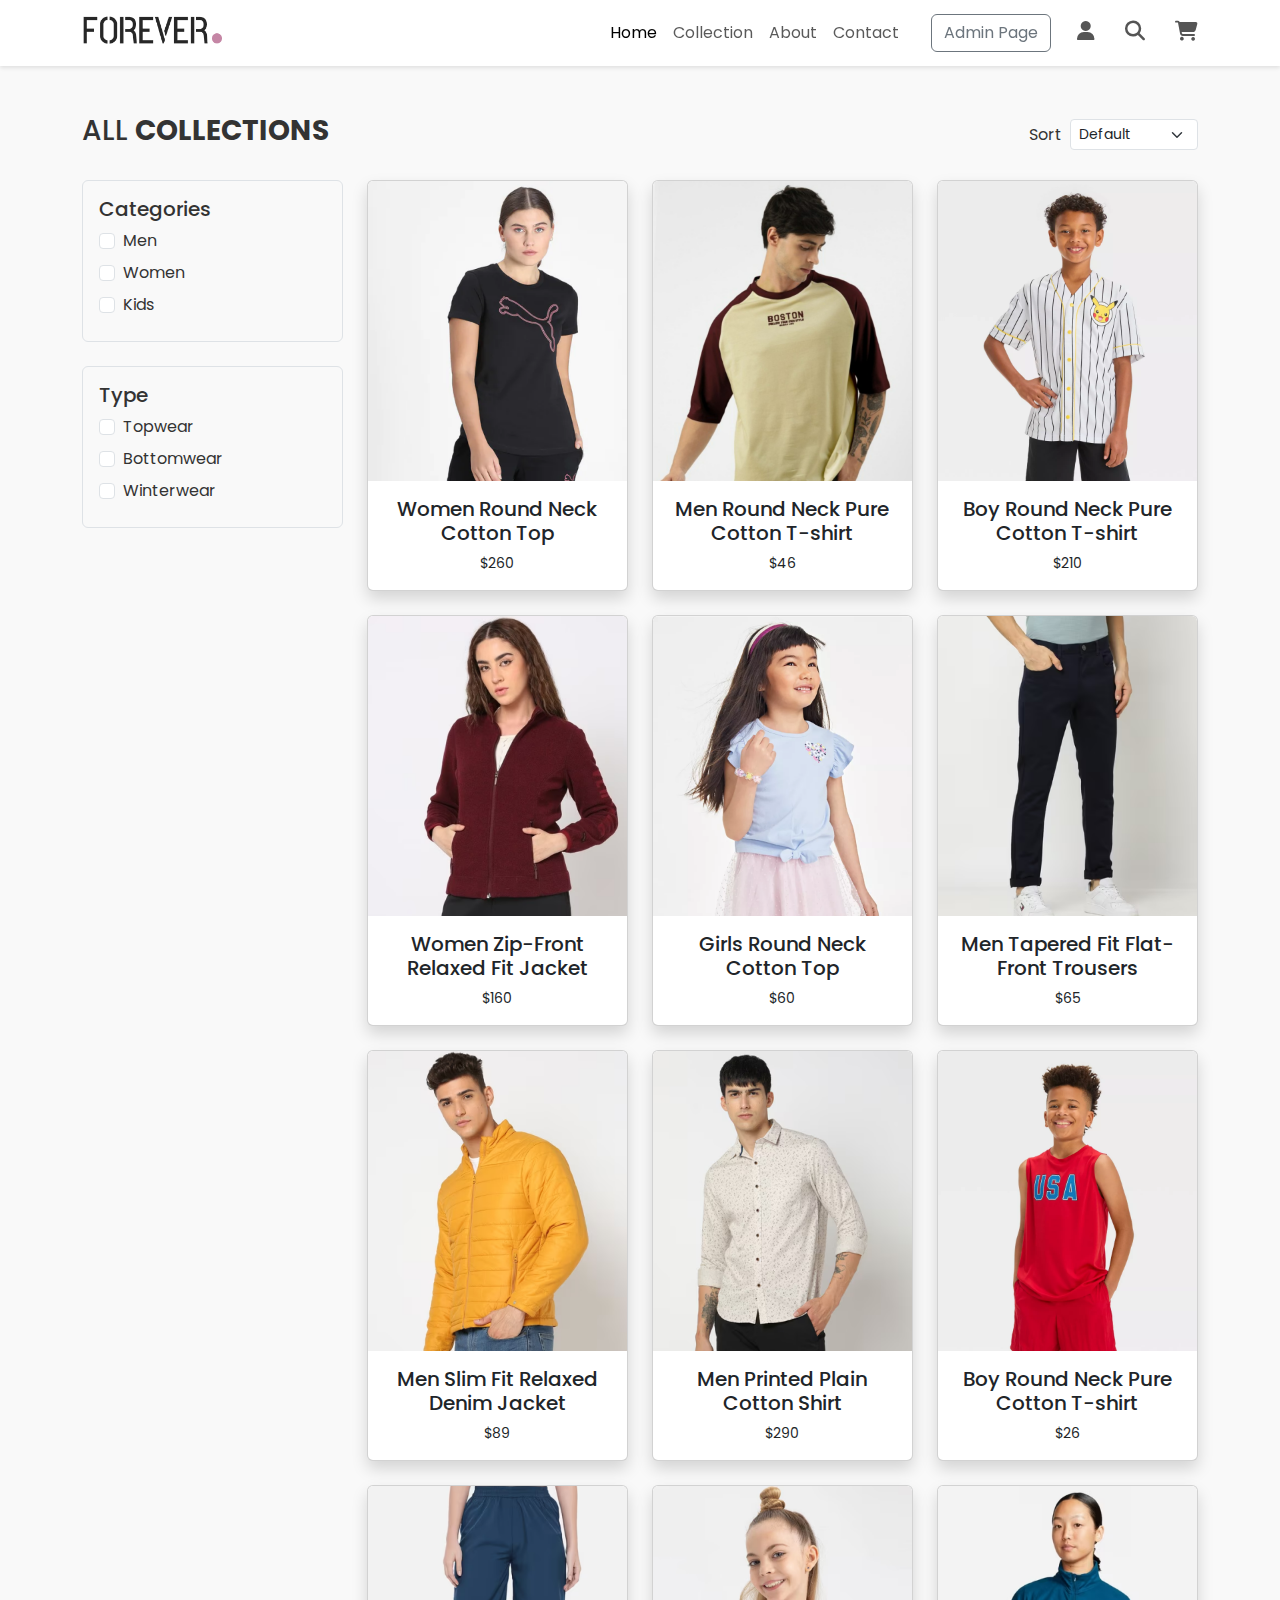
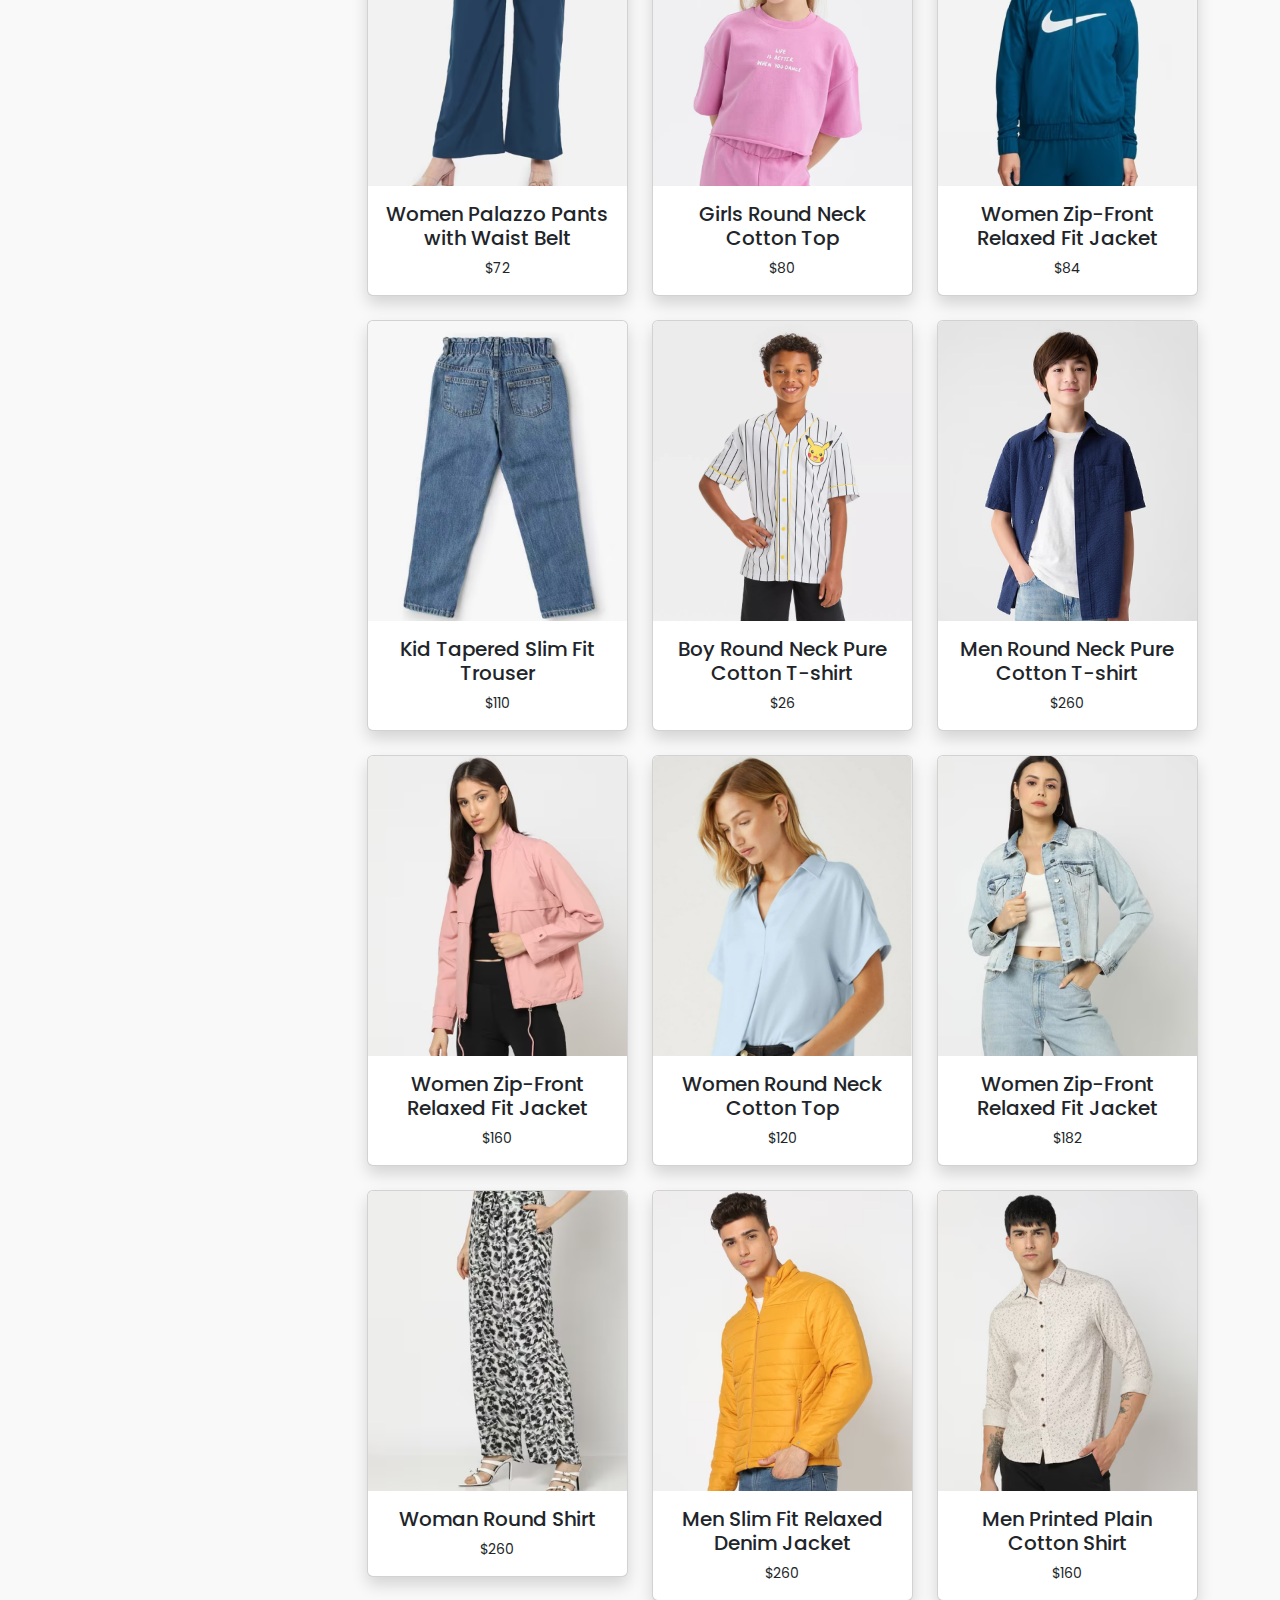
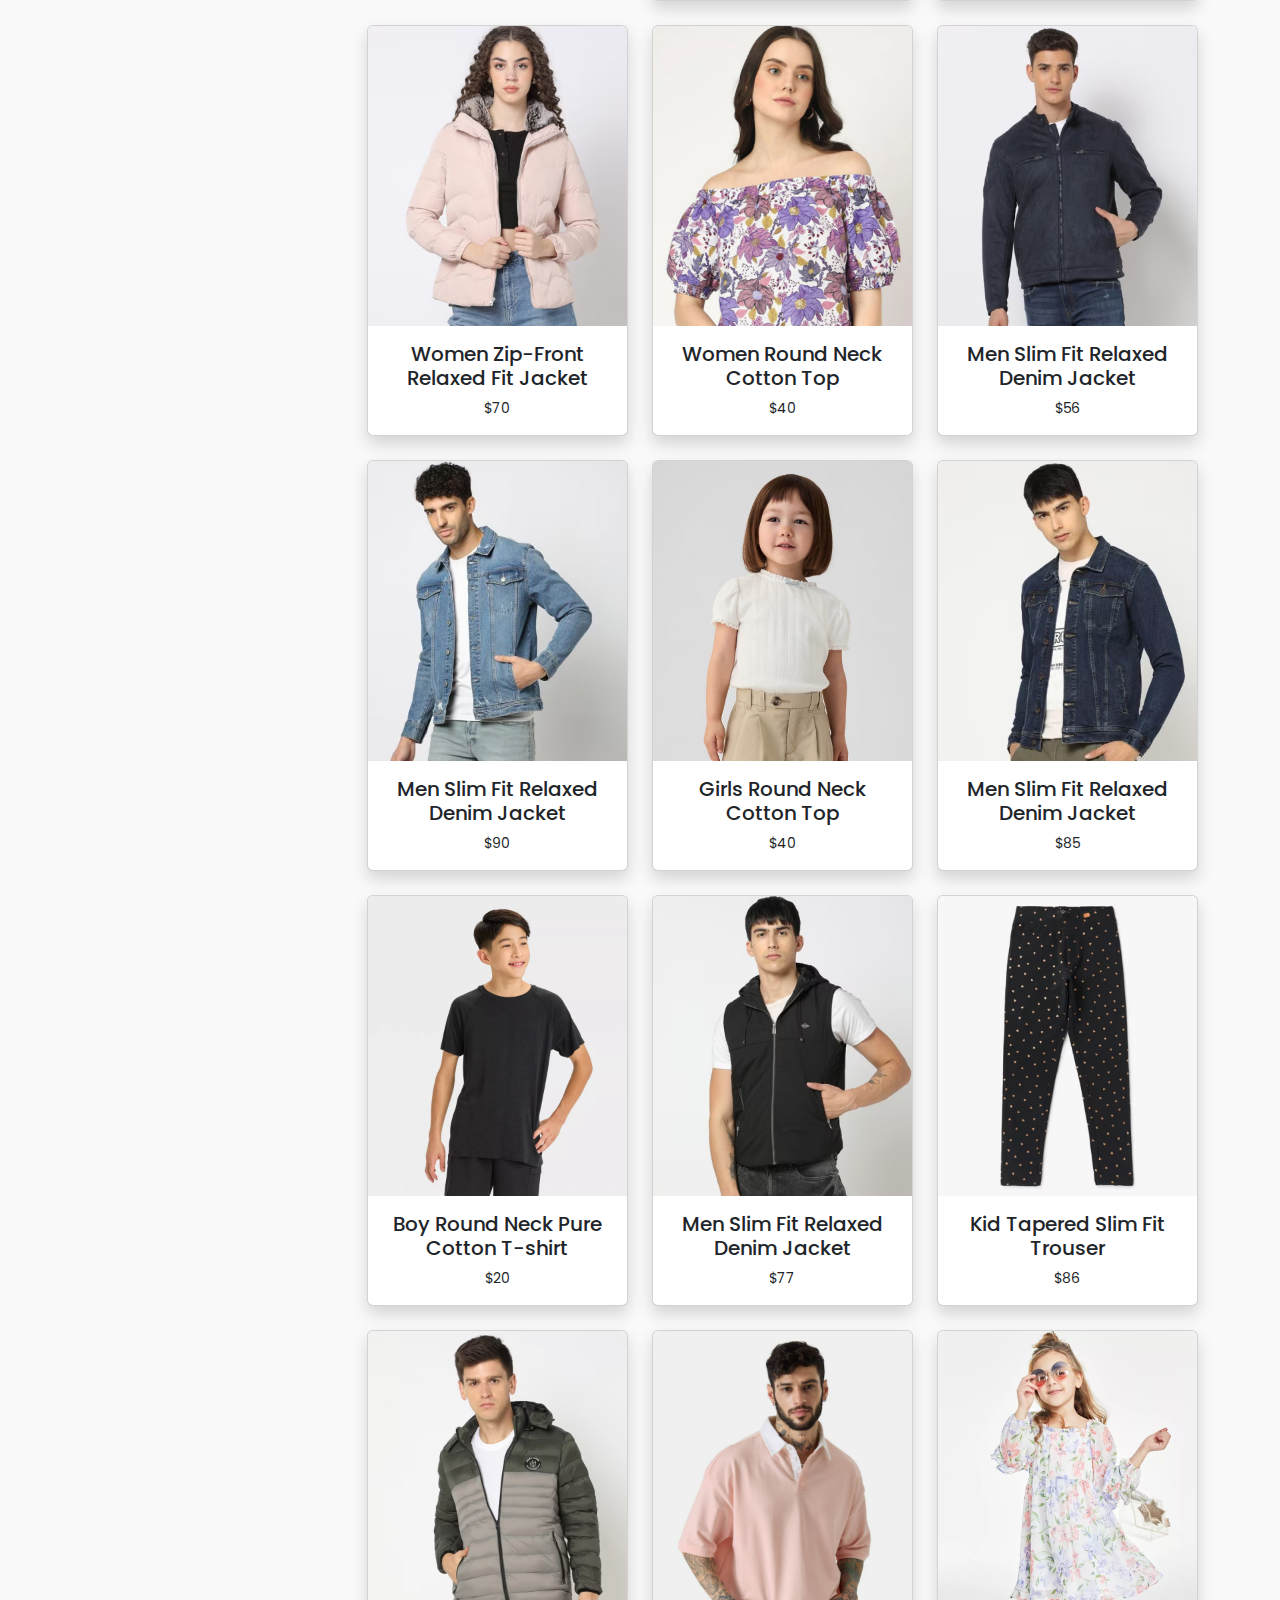
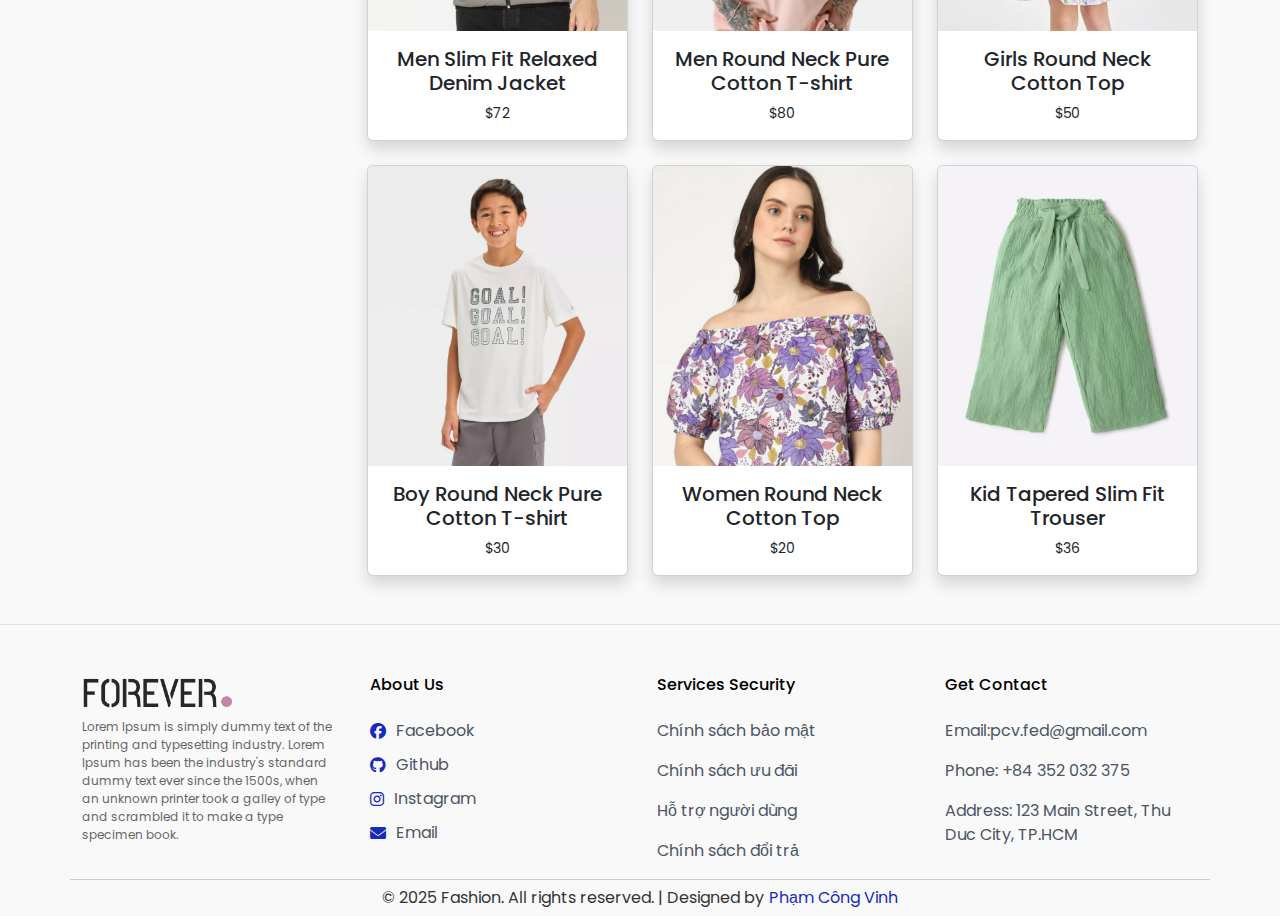
<file: collection.html>
<!DOCTYPE html>
<html lang="en">
  <head>
    <meta charset="UTF-8" />
    <meta name="viewport" content="width=device-width, initial-scale=1.0" />
    <link
      rel="shortcut icon"
      href="./assets/images/logo/clothing-store.png"
      type="image/x-icon"
    />
    <link
      rel="stylesheet"
      href="https://cdnjs.cloudflare.com/ajax/libs/font-awesome/6.7.2/css/all.min.css"
    />
    <link
      href="https://cdn.jsdelivr.net/npm/bootstrap@5.3.3/dist/css/bootstrap.min.css"
      rel="stylesheet"
      integrity="sha384-QWTKZyjpPEjISv5WaRU9OFeRpok6YctnYmDr5pNlyT2bRjXh0JMhjY6hW+ALEwIH"
      crossorigin="anonymous"
    />
    <link rel="stylesheet" href="./assets/css/base.css" />
    <link rel="stylesheet" href="./assets/css/style.css" />
    <link rel="stylesheet" href="./assets/css/responsive.css" />
    <title>Ecommerce Fashion</title>
    <style></style>
  </head>
  <body>
    <!-- * Header* -->
    <header>
      <div class="container">
        <nav class="navbar navbar-expand-lg navbar-light">
          <a class="navbar-brand" href="#">
            <img
              src="./assets/frontend_assets/logo.png"
              alt="Logo"
              class="header__logo"
              style="max-height: 40px"
            />
          </a>
          <!-- Toggle Button -->
          <button
            class="navbar-toggler"
            type="button"
            data-bs-toggle="collapse"
            data-bs-target="#navbarNav"
            aria-controls="navbarNav"
            aria-expanded="false"
            aria-label="Toggle navigation"
          >
            <span class="navbar-toggler-icon"></span>
          </button>
          <!-- Collapsible Menu -->
          <div class="collapse navbar-collapse" id="navbarNav">
            <ul class="navbar-nav ms-auto">
              <li class="nav-item">
                <a class="nav-link active" href="index.html">Home</a>
              </li>
              <li class="nav-item">
                <a class="nav-link" href="collection.html">Collection</a>
              </li>
              <li class="nav-item">
                <a class="nav-link" href="about.html">About</a>
              </li>
              <li class="nav-item">
                <a class="nav-link" href="contact.html">Contact</a>
              </li>
            </ul>
            <div class="d-flex align-items-center ms-lg-4">
              <a href="login.html" class="btn btn-outline-secondary me-3"
                >Admin Page</a
              >
              <div class="header__icon">
                <a href="login.html" class="text-dark me-3 d-inline-flex"
                  ><i class="fa-solid fa-user btn-acc"></i
                ></a>
                <i class="fa-solid fa-magnifying-glass me-3"></i>
                <i class="fa-solid fa-cart-shopping"></i>
              </div>
            </div>
          </div>
        </nav>
      </div>
    </header>

    <main>
      <section class="collection__box py-5 border-bottom">
        <div class="container">
          <!-- Sort -->
          <div class="row mb-4">
            <div
              class="col-12 d-flex justify-content-between align-items-center"
            >
              <h3>ALL <b>COLLECTIONS</b></h3>
              <div class="d-flex align-items-center">
                <label for="sortBy" class="me-2">Sort</label>
                <select id="sortBy" class="form-select form-select-sm">
                  <option value="default">Default</option>
                  <option value="lowToHigh">Low To High</option>
                  <option value="highToLow">High To Low</option>
                </select>
              </div>
            </div>
          </div>

          <div class="row">
            <!-- Sidebar Filters -->
            <aside class="col-md-3">
              <!-- Categories Filter -->
              <div class="border rounded p-3 mb-4">
                <h5>Categories</h5>
                <form>
                  <div class="form-check mb-2">
                    <input
                      type="checkbox"
                      id="categoryMen"
                      name="category"
                      value="men"
                      class="form-check-input"
                    />
                    <label for="categoryMen" class="form-check-label"
                      >Men</label
                    >
                  </div>

                  <div class="form-check mb-2">
                    <input
                      type="checkbox"
                      id="categoryWomen"
                      name="category"
                      value="women"
                      class="form-check-input"
                    />
                    <label for="categoryWomen" class="form-check-label"
                      >Women</label
                    >
                  </div>

                  <div class="form-check mb-2">
                    <input
                      type="checkbox"
                      id="categoryKids"
                      name="category"
                      value="kids"
                      class="form-check-input"
                    />
                    <label for="categoryKids" class="form-check-label"
                      >Kids</label
                    >
                  </div>
                </form>
              </div>

              <!-- Type Filter -->
              <div class="border rounded p-3 mb-4 mb-md-0">
                <h5>Type</h5>
                <form>
                  <div class="form-check mb-2">
                    <input
                      type="checkbox"
                      id="typeTopwear"
                      name="type"
                      value="topwear"
                      class="form-check-input"
                    />
                    <label for="typeTopwear" class="form-check-label"
                      >Topwear</label
                    >
                  </div>

                  <div class="form-check mb-2">
                    <input
                      type="checkbox"
                      id="typeBottomwear"
                      name="type"
                      value="bottomwear"
                      class="form-check-input"
                    />
                    <label for="typeBottomwear" class="form-check-label"
                      >Bottomwear</label
                    >
                  </div>

                  <div class="form-check mb-2">
                    <input
                      type="checkbox"
                      id="typeWinterwear"
                      name="type"
                      value="winterwear"
                      class="form-check-input"
                    />
                    <label for="typeWinterwear" class="form-check-label"
                      >Winterwear</label
                    >
                  </div>
                </form>
              </div>
            </aside>

            <!-- Product Grid -->
            <div class="col-md-9">
              <div class="row g-4">
                <!-- Product Card -->

                <!-- Repeat Product Card -->
                <div class="col-lg-4 col-md-6 col-sm-6">
                  <div class="card shadow small">
                    <div class="img-fluid card__img overflow-hidden">
                      <img
                        src="./assets/frontend_assets/p_img29.png"
                        class="card-img-top w-100"
                        alt="Woman Round Shirt"
                        style="object-fit: cover; height: 300px"
                      />
                    </div>
                    <div class="card-body text-center">
                      <h5 class="card-title text-dark text-sm">
                        Women Round Neck Cotton Top
                      </h5>
                      <p class="card-text text-sm">$260</p>
                    </div>
                  </div>
                </div>

                <div class="col-lg-4 col-md-6 col-sm-6">
                  <div class="card shadow small">
                    <div class="img-fluid card__img overflow-hidden">
                      <img
                        src="./assets/frontend_assets/p_img11.png"
                        class="card-img-top w-100"
                        alt="Woman Round Shirt"
                        style="object-fit: cover; height: 300px"
                      />
                    </div>
                    <div class="card-body text-center">
                      <h5 class="card-title text-dark text-sm">
                        Men Round Neck Pure Cotton T-shirt
                      </h5>
                      <p class="card-text text-sm">$46</p>
                    </div>
                  </div>
                </div>

                <div class="col-lg-4 col-md-6 col-sm-6">
                  <div class="card shadow small">
                    <div class="img-fluid card__img overflow-hidden">
                      <img
                        src="./assets/frontend_assets/p_img24.png"
                        class="card-img-top w-100"
                        alt="Woman Round Shirt"
                        style="object-fit: cover; height: 300px"
                      />
                    </div>
                    <div class="card-body text-center">
                      <h5 class="card-title text-dark text-sm">
                        Boy Round Neck Pure Cotton T-shirt
                      </h5>
                      <p class="card-text text-sm">$210</p>
                    </div>
                  </div>
                </div>

                <div class="col-lg-4 col-md-6 col-sm-6">
                  <div class="card shadow small">
                    <div class="img-fluid card__img overflow-hidden">
                      <img
                        src="./assets/frontend_assets/p_img21.png"
                        class="card-img-top w-100"
                        alt="Woman Round Shirt"
                        style="object-fit: cover; height: 300px"
                      />
                    </div>
                    <div class="card-body text-center">
                      <h5 class="card-title text-dark text-sm">
                        Women Zip-Front Relaxed Fit Jacket
                      </h5>
                      <p class="card-text text-sm">$160</p>
                    </div>
                  </div>
                </div>

                <div class="col-lg-4 col-md-6 col-sm-6">
                  <div class="card shadow small">
                    <div class="img-fluid card__img overflow-hidden">
                      <img
                        src="./assets/frontend_assets/p_img33.png"
                        class="card-img-top w-100"
                        alt="Woman Round Shirt"
                        style="object-fit: cover; height: 300px"
                      />
                    </div>
                    <div class="card-body text-center">
                      <h5 class="card-title text-dark text-sm">
                        Girls Round Neck Cotton Top
                      </h5>
                      <p class="card-text text-sm">$60</p>
                    </div>
                  </div>
                </div>

                <div class="col-lg-4 col-md-6 col-sm-6">
                  <div class="card shadow small">
                    <div class="img-fluid card__img overflow-hidden">
                      <img
                        src="./assets/frontend_assets/p_img7.png"
                        class="card-img-top w-100"
                        alt="Woman Round Shirt"
                        style="object-fit: cover; height: 300px"
                      />
                    </div>
                    <div class="card-body text-center">
                      <h5 class="card-title text-dark text-sm">
                        Men Tapered Fit Flat-Front Trousers
                      </h5>
                      <p class="card-text text-sm">$65</p>
                    </div>
                  </div>
                </div>

                <div class="col-lg-4 col-md-6 col-sm-6">
                  <div class="card shadow small">
                    <div class="img-fluid card__img overflow-hidden">
                      <img
                        src="./assets/frontend_assets/p_img28.png"
                        class="card-img-top w-100"
                        alt="Woman Round Shirt"
                        style="object-fit: cover; height: 300px"
                      />
                    </div>
                    <div class="card-body text-center">
                      <h5 class="card-title text-dark text-sm">
                        Men Slim Fit Relaxed Denim Jacket
                      </h5>
                      <p class="card-text text-sm">$89</p>
                    </div>
                  </div>
                </div>

                <div class="col-lg-4 col-md-6 col-sm-6">
                  <div class="card shadow small">
                    <div class="img-fluid card__img overflow-hidden">
                      <img
                        src="./assets/frontend_assets/p_img39.png"
                        class="card-img-top w-100"
                        alt="Woman Round Shirt"
                        style="object-fit: cover; height: 300px"
                      />
                    </div>
                    <div class="card-body text-center">
                      <h5 class="card-title text-dark text-sm">
                        Men Printed Plain Cotton Shirt
                      </h5>
                      <p class="card-text text-sm">$290</p>
                    </div>
                  </div>
                </div>

                <div class="col-lg-4 col-md-6 col-sm-6">
                  <div class="card shadow small">
                    <div class="img-fluid card__img overflow-hidden">
                      <img
                        src="./assets/frontend_assets/p_img23.png"
                        class="card-img-top w-100"
                        alt="Woman Round Shirt"
                        style="object-fit: cover; height: 300px"
                      />
                    </div>
                    <div class="card-body text-center">
                      <h5 class="card-title text-dark text-sm">
                        Boy Round Neck Pure Cotton T-shirt
                      </h5>
                      <p class="card-text text-sm">$26</p>
                    </div>
                  </div>
                </div>

                <div class="col-lg-4 col-md-6 col-sm-6">
                  <div class="card shadow small">
                    <div class="img-fluid card__img overflow-hidden">
                      <img
                        src="./assets/frontend_assets/p_img22.png"
                        class="card-img-top w-100"
                        alt="Woman Round Shirt"
                        style="object-fit: cover; height: 300px"
                      />
                    </div>
                    <div class="card-body text-center">
                      <h5 class="card-title text-dark text-sm">
                        Women Palazzo Pants with Waist Belt
                      </h5>
                      <p class="card-text text-sm">$72</p>
                    </div>
                  </div>
                </div>

                <div class="col-lg-4 col-md-6 col-sm-6">
                  <div class="card shadow small">
                    <div class="img-fluid card__img overflow-hidden">
                      <img
                        src="./assets/frontend_assets/p_img25.png"
                        class="card-img-top w-100"
                        alt="Woman Round Shirt"
                        style="object-fit: cover; height: 300px"
                      />
                    </div>
                    <div class="card-body text-center">
                      <h5 class="card-title text-dark text-sm">
                        Girls Round Neck Cotton Top
                      </h5>
                      <p class="card-text text-sm">$80</p>
                    </div>
                  </div>
                </div>

                <div class="col-lg-4 col-md-6 col-sm-6">
                  <div class="card shadow small">
                    <div class="img-fluid card__img overflow-hidden">
                      <img
                        src="./assets/frontend_assets/p_img35.png"
                        class="card-img-top w-100"
                        alt="Woman Round Shirt"
                        style="object-fit: cover; height: 300px"
                      />
                    </div>
                    <div class="card-body text-center">
                      <h5 class="card-title text-dark text-sm">
                        Women Zip-Front Relaxed Fit Jacket
                      </h5>
                      <p class="card-text text-sm">$84</p>
                    </div>
                  </div>
                </div>

                <div class="col-lg-4 col-md-6 col-sm-6">
                  <div class="card shadow small">
                    <div class="img-fluid card__img overflow-hidden">
                      <img
                        src="./assets/frontend_assets/p_img43.png"
                        class="card-img-top w-100"
                        alt="Woman Round Shirt"
                        style="object-fit: cover; height: 300px"
                      />
                    </div>
                    <div class="card-body text-center">
                      <h5 class="card-title text-dark text-sm">
                        Kid Tapered Slim Fit Trouser
                      </h5>
                      <p class="card-text text-sm">$110</p>
                    </div>
                  </div>
                </div>

                <div class="col-lg-4 col-md-6 col-sm-6">
                  <div class="card shadow small">
                    <div class="img-fluid card__img overflow-hidden">
                      <img
                        src="./assets/frontend_assets/p_img24.png"
                        class="card-img-top w-100"
                        alt="Woman Round Shirt"
                        style="object-fit: cover; height: 300px"
                      />
                    </div>
                    <div class="card-body text-center">
                      <h5 class="card-title text-dark text-sm">
                        Boy Round Neck Pure Cotton T-shirt
                      </h5>
                      <p class="card-text text-sm">$26</p>
                    </div>
                  </div>
                </div>

                <div class="col-lg-4 col-md-6 col-sm-6">
                  <div class="card shadow small">
                    <div class="img-fluid card__img overflow-hidden">
                      <img
                        src="./assets/frontend_assets/p_img38.png"
                        class="card-img-top w-100"
                        alt="Woman Round Shirt"
                        style="object-fit: cover; height: 300px"
                      />
                    </div>
                    <div class="card-body text-center">
                      <h5 class="card-title text-dark">
                        Men Round Neck Pure Cotton T-shirt
                      </h5>
                      <p class="card-text">$260</p>
                    </div>
                  </div>
                </div>

                <div class="col-lg-4 col-md-6 col-sm-6">
                  <div class="card shadow small">
                    <div class="img-fluid card__img overflow-hidden">
                      <img
                        src="./assets/frontend_assets/p_img44.png"
                        class="card-img-top w-100"
                        alt="Woman Round Shirt"
                        style="object-fit: cover; height: 300px"
                      />
                    </div>
                    <div class="card-body text-center">
                      <h5 class="card-title text-dark">
                        Women Zip-Front Relaxed Fit Jacket
                      </h5>
                      <p class="card-text">$160</p>
                    </div>
                  </div>
                </div>

                <div class="col-lg-4 col-md-6 col-sm-6">
                  <div class="card shadow small">
                    <div class="img-fluid card__img overflow-hidden">
                      <img
                        src="./assets/frontend_assets/p_img13.png"
                        class="card-img-top w-100"
                        alt="Woman Round Shirt"
                        style="object-fit: cover; height: 300px"
                      />
                    </div>
                    <div class="card-body text-center">
                      <h5 class="card-title text-dark">
                        Women Round Neck Cotton Top
                      </h5>
                      <p class="card-text">$120</p>
                    </div>
                  </div>
                </div>

                <div class="col-lg-4 col-md-6 col-sm-6">
                  <div class="card shadow small">
                    <div class="img-fluid card__img overflow-hidden">
                      <img
                        src="./assets/frontend_assets/p_img26.png"
                        class="card-img-top w-100"
                        alt="Woman Round Shirt"
                        style="object-fit: cover; height: 300px"
                      />
                    </div>
                    <div class="card-body text-center">
                      <h5 class="card-title text-dark">
                        Women Zip-Front Relaxed Fit Jacket
                      </h5>
                      <p class="card-text">$182</p>
                    </div>
                  </div>
                </div>

                <div class="col-lg-4 col-md-6 col-sm-6">
                  <div class="card shadow small">
                    <div class="img-fluid card__img overflow-hidden">
                      <img
                        src="./assets/frontend_assets/p_img20.png"
                        class="card-img-top w-100"
                        alt="Woman Round Shirt"
                        style="object-fit: cover; height: 300px"
                      />
                    </div>
                    <div class="card-body text-center">
                      <h5 class="card-title text-dark">Woman Round Shirt</h5>
                      <p class="card-text">$260</p>
                    </div>
                  </div>
                </div>

                <div class="col-lg-4 col-md-6 col-sm-6">
                  <div class="card shadow small">
                    <div class="img-fluid card__img overflow-hidden">
                      <img
                        src="./assets/frontend_assets/p_img28.png"
                        class="card-img-top w-100"
                        alt="Woman Round Shirt"
                        style="object-fit: cover; height: 300px"
                      />
                    </div>
                    <div class="card-body text-center">
                      <h5 class="card-title text-dark">
                        Men Slim Fit Relaxed Denim Jacket
                      </h5>
                      <p class="card-text">$260</p>
                    </div>
                  </div>
                </div>

                <div class="col-lg-4 col-md-6 col-sm-6">
                  <div class="card shadow small">
                    <div class="img-fluid card__img overflow-hidden">
                      <img
                        src="./assets/frontend_assets/p_img39.png"
                        class="card-img-top w-100"
                        alt="Woman Round Shirt"
                        style="object-fit: cover; height: 300px"
                      />
                    </div>
                    <div class="card-body text-center">
                      <h5 class="card-title text-dark">
                        Men Printed Plain Cotton Shirt
                      </h5>
                      <p class="card-text">$160</p>
                    </div>
                  </div>
                </div>

                <div class="col-lg-4 col-md-6 col-sm-6">
                  <div class="card shadow small">
                    <div class="img-fluid card__img overflow-hidden">
                      <img
                        src="./assets/frontend_assets/p_img36.png"
                        class="card-img-top w-100"
                        alt="Woman Round Shirt"
                        style="object-fit: cover; height: 300px"
                      />
                    </div>
                    <div class="card-body text-center">
                      <h5 class="card-title text-dark">
                        Women Zip-Front Relaxed Fit Jacket
                      </h5>
                      <p class="card-text">$70</p>
                    </div>
                  </div>
                </div>

                <div class="col-lg-4 col-md-6 col-sm-6">
                  <div class="card shadow small">
                    <div class="img-fluid card__img overflow-hidden">
                      <img
                        src="./assets/frontend_assets/p_img1.png"
                        class="card-img-top w-100"
                        alt="Woman Round Shirt"
                        style="object-fit: cover; height: 300px"
                      />
                    </div>
                    <div class="card-body text-center">
                      <h5 class="card-title text-dark">
                        Women Round Neck Cotton Top
                      </h5>
                      <p class="card-text">$40</p>
                    </div>
                  </div>
                </div>

                <div class="col-lg-4 col-md-6 col-sm-6">
                  <div class="card shadow small">
                    <div class="img-fluid card__img overflow-hidden">
                      <img
                        src="./assets/frontend_assets/p_img46.png"
                        class="card-img-top w-100"
                        alt="Woman Round Shirt"
                        style="object-fit: cover; height: 300px"
                      />
                    </div>
                    <div class="card-body text-center">
                      <h5 class="card-title text-dark">
                        Men Slim Fit Relaxed Denim Jacket
                      </h5>
                      <p class="card-text">$56</p>
                    </div>
                  </div>
                </div>

                <div class="col-lg-4 col-md-6 col-sm-6">
                  <div class="card shadow small">
                    <div class="img-fluid card__img overflow-hidden">
                      <img
                        src="./assets/frontend_assets/p_img48.png"
                        class="card-img-top w-100"
                        alt="Woman Round Shirt"
                        style="object-fit: cover; height: 300px"
                      />
                    </div>
                    <div class="card-body text-center">
                      <h5 class="card-title text-dark">
                        Men Slim Fit Relaxed Denim Jacket
                      </h5>
                      <p class="card-text">$90</p>
                    </div>
                  </div>
                </div>

                <div class="col-lg-4 col-md-6 col-sm-6">
                  <div class="card shadow small">
                    <div class="img-fluid card__img overflow-hidden">
                      <img
                        src="./assets/frontend_assets/p_img16.png"
                        class="card-img-top w-100"
                        alt="Woman Round Shirt"
                        style="object-fit: cover; height: 300px"
                      />
                    </div>
                    <div class="card-body text-center">
                      <h5 class="card-title text-dark">
                        Girls Round Neck Cotton Top
                      </h5>
                      <p class="card-text">$40</p>
                    </div>
                  </div>
                </div>

                <div class="col-lg-4 col-md-6 col-sm-6">
                  <div class="card shadow small">
                    <div class="img-fluid card__img overflow-hidden">
                      <img
                        src="./assets/frontend_assets/p_img52.png"
                        class="card-img-top w-100"
                        alt="Woman Round Shirt"
                        style="object-fit: cover; height: 300px"
                      />
                    </div>
                    <div class="card-body text-center">
                      <h5 class="card-title text-dark">
                        Men Slim Fit Relaxed Denim Jacket
                      </h5>
                      <p class="card-text">$85</p>
                    </div>
                  </div>
                </div>

                <div class="col-lg-4 col-md-6 col-sm-6">
                  <div class="card shadow small">
                    <div class="img-fluid card__img overflow-hidden">
                      <img
                        src="./assets/frontend_assets/p_img19.png"
                        class="card-img-top w-100"
                        alt="Woman Round Shirt"
                        style="object-fit: cover; height: 300px"
                      />
                    </div>
                    <div class="card-body text-center">
                      <h5 class="card-title text-dark">
                        Boy Round Neck Pure Cotton T-shirt
                      </h5>
                      <p class="card-text">$20</p>
                    </div>
                  </div>
                </div>

                <div class="col-lg-4 col-md-6 col-sm-6">
                  <div class="card shadow small">
                    <div class="img-fluid card__img overflow-hidden">
                      <img
                        src="./assets/frontend_assets/p_img40.png"
                        class="card-img-top w-100"
                        alt="Woman Round Shirt"
                        style="object-fit: cover; height: 300px"
                      />
                    </div>
                    <div class="card-body text-center">
                      <h5 class="card-title text-dark">
                        Men Slim Fit Relaxed Denim Jacket
                      </h5>
                      <p class="card-text">$77</p>
                    </div>
                  </div>
                </div>

                <div class="col-lg-4 col-md-6 col-sm-6">
                  <div class="card shadow small">
                    <div class="img-fluid card__img overflow-hidden">
                      <img
                        src="./assets/frontend_assets/p_img49.png"
                        class="card-img-top w-100"
                        alt="Woman Round Shirt"
                        style="object-fit: cover; height: 300px"
                      />
                    </div>
                    <div class="card-body text-center">
                      <h5 class="card-title text-dark">
                        Kid Tapered Slim Fit Trouser
                      </h5>
                      <p class="card-text">$86</p>
                    </div>
                  </div>
                </div>

                <div class="col-lg-4 col-md-6 col-sm-6">
                  <div class="card shadow small">
                    <div class="img-fluid card__img overflow-hidden">
                      <img
                        src="./assets/frontend_assets/p_img45.png"
                        class="card-img-top w-100"
                        alt="Woman Round Shirt"
                        style="object-fit: cover; height: 300px"
                      />
                    </div>
                    <div class="card-body text-center">
                      <h5 class="card-title text-dark">
                        Men Slim Fit Relaxed Denim Jacket
                      </h5>
                      <p class="card-text">$72</p>
                    </div>
                  </div>
                </div>

                <div class="col-lg-4 col-md-6 col-sm-6">
                  <div class="card shadow small">
                    <div class="img-fluid card__img overflow-hidden">
                      <img
                        src="./assets/frontend_assets/p_img2_1.png"
                        class="card-img-top w-100"
                        alt="Woman Round Shirt"
                        style="object-fit: cover; height: 300px"
                      />
                    </div>
                    <div class="card-body text-center">
                      <h5 class="card-title text-dark">
                        Men Round Neck Pure Cotton T-shirt
                      </h5>
                      <p class="card-text">$80</p>
                    </div>
                  </div>
                </div>

                <div class="col-lg-4 col-md-6 col-sm-6">
                  <div class="card shadow small">
                    <div class="img-fluid card__img overflow-hidden">
                      <img
                        src="./assets/frontend_assets/p_img3.png"
                        class="card-img-top w-100"
                        alt="Woman Round Shirt"
                        style="object-fit: cover; height: 300px"
                      />
                    </div>
                    <div class="card-body text-center">
                      <h5 class="card-title text-dark">
                        Girls Round Neck Cotton Top
                      </h5>
                      <p class="card-text">$50</p>
                    </div>
                  </div>
                </div>

                <div class="col-lg-4 col-md-6 col-sm-6">
                  <div class="card shadow small">
                    <div class="img-fluid card__img overflow-hidden">
                      <img
                        src="./assets/frontend_assets/p_img18.png"
                        class="card-img-top w-100"
                        alt="Woman Round Shirt"
                        style="object-fit: cover; height: 300px"
                      />
                    </div>
                    <div class="card-body text-center">
                      <h5 class="card-title text-dark">
                        Boy Round Neck Pure Cotton T-shirt
                      </h5>
                      <p class="card-text">$30</p>
                    </div>
                  </div>
                </div>

                <div class="col-lg-4 col-md-6 col-sm-6">
                  <div class="card shadow small">
                    <div class="img-fluid card__img overflow-hidden">
                      <img
                        src="./assets/frontend_assets/p_img1.png"
                        class="card-img-top w-100"
                        alt="Woman Round Shirt"
                        style="object-fit: cover; height: 300px"
                      />
                    </div>
                    <div class="card-body text-center">
                      <h5 class="card-title text-dark">
                        Women Round Neck Cotton Top
                      </h5>
                      <p class="card-text">$20</p>
                    </div>
                  </div>
                </div>

                <div class="col-lg-4 col-md-6 col-sm-6">
                  <div class="card shadow small">
                    <div class="img-fluid card__img overflow-hidden">
                      <img
                        src="./assets/frontend_assets/p_img50.png"
                        class="card-img-top w-100"
                        alt="Woman Round Shirt"
                        style="object-fit: cover; height: 300px"
                      />
                    </div>
                    <div class="card-body text-center">
                      <h5 class="card-title text-dark">
                        Kid Tapered Slim Fit Trouser
                      </h5>
                      <p class="card-text">$36</p>
                    </div>
                  </div>
                </div>
              </div>
            </div>
          </div>
        </div>
      </section>
    </main>

    <footer class="footer">
      <div class="container">
        <div class="row footer__box">
          <div class="">
            <div class="footer__img mb-3">
              <img src="./assets/frontend_assets/logo.png" alt="" />
            </div>
            <p class="footer__desc opacity-75">
              Lorem Ipsum is simply dummy text of the printing and typesetting
              industry. Lorem Ipsum has been the industry's standard dummy text
              ever since the 1500s, when an unknown printer took a galley of
              type and scrambled it to make a type specimen book.
            </p>
          </div>
          <div class="">
            <h6>About Us</h6>
            <div class="footer__social d-flex flex-column">
              <a href="#"><i class="fa-brands fa-facebook"></i>Facebook</a>
              <a href="#"><i class="fa-brands fa-github"></i>Github</a>
              <a href="#"><i class="fa-brands fa-instagram"></i>Instagram</a>
              <a href="#"><i class="fa-solid fa-envelope"></i>Email</a>
            </div>
          </div>
          <div class="">
            <h6>Services Security</h6>
            <div class="footer__info d-flex flex-column">
              <a href="#"><p>Chính sách bảo mật</p></a>
              <a href="#"><p>Chính sách ưu đãi</p></a>
              <a href="#"><p>Hỗ trợ người dùng</p></a>
              <a href="#"><p>Chính sách đổi trả</p></a>
            </div>
          </div>

          <div class="col-12">
            <h6>Get Contact</h6>
            <div class="footer__info">
              <a href="mailto:pcv.fed@gmail.com"
                ><p>Email:pcv.fed@gmail.com</p></a
              >
              <p>Phone: +84 352 032 375</p>
              <p>Address: 123 Main Street, Thu Duc City, TP.HCM</p>
            </div>
          </div>
        </div>
        <div class="row">
          <p
            class="copyright text-center d-flex justify-content-center align-items-center"
          >
            &copy; 2025 Fashion. All rights reserved. | Designed by
            <a href="https://www.facebook.com/i.padygamy1210" target="_blank">
              Phạm Công Vinh
            </a>
          </p>
        </div>
      </div>
    </footer>
    <script src="./assets/js/main.js" type="module"></script>
    <script
      src="https://cdn.jsdelivr.net/npm/bootstrap@5.3.3/dist/js/bootstrap.bundle.min.js"
      integrity="sha384-YvpcrYf0tY3lHB60NNkmXc5s9fDVZLESaAA55NDzOxhy9GkcIdslK1eN7N6jIeHz"
      crossorigin="anonymous"
    ></script>
  </body>
</html>
</file>
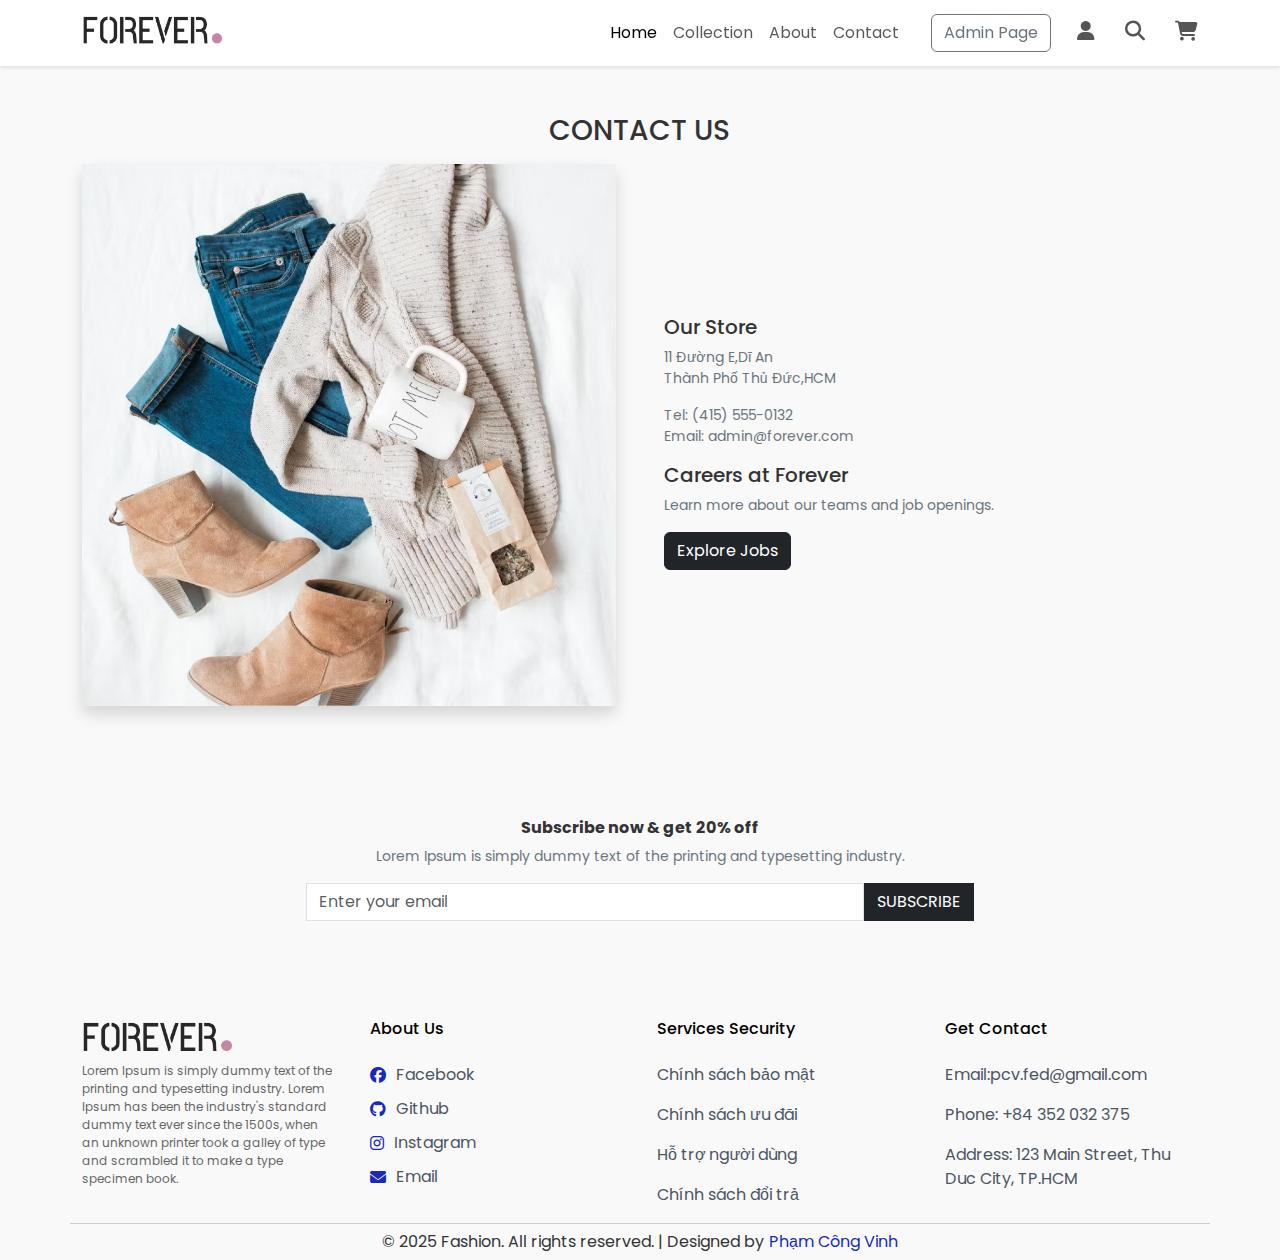
<file: contact.html>
<!DOCTYPE html>
<html lang="en">
  <head>
    <meta charset="UTF-8" />
    <meta name="viewport" content="width=device-width, initial-scale=1.0" />
    <link
      rel="shortcut icon"
      href="./assets/images/logo/clothing-store.png"
      type="image/x-icon"
    />
    <link
      rel="stylesheet"
      href="https://cdnjs.cloudflare.com/ajax/libs/font-awesome/6.7.2/css/all.min.css"
    />
    <link
      href="https://cdn.jsdelivr.net/npm/bootstrap@5.3.3/dist/css/bootstrap.min.css"
      rel="stylesheet"
      integrity="sha384-QWTKZyjpPEjISv5WaRU9OFeRpok6YctnYmDr5pNlyT2bRjXh0JMhjY6hW+ALEwIH"
      crossorigin="anonymous"
    />
    <link rel="stylesheet" href="./assets/css/base.css" />
    <link rel="stylesheet" href="./assets/css/style.css" />
    <link rel="stylesheet" href="./assets/css/responsive.css" />
    <title>Ecommerce Fashion</title>
  </head>
  <body>
    <!-- * Header* -->
    <header>
      <div class="container">
        <nav class="navbar navbar-expand-lg navbar-light">
          <a class="navbar-brand" href="#">
            <img
              src="./assets/frontend_assets/logo.png"
              alt="Logo"
              class="header__logo"
              style="max-height: 40px"
            />
          </a>
          <!-- Toggle Button -->
          <button
            class="navbar-toggler"
            type="button"
            data-bs-toggle="collapse"
            data-bs-target="#navbarNav"
            aria-controls="navbarNav"
            aria-expanded="false"
            aria-label="Toggle navigation"
          >
            <span class="navbar-toggler-icon"></span>
          </button>
          <!-- Collapsible Menu -->
          <div class="collapse navbar-collapse" id="navbarNav">
            <ul class="navbar-nav ms-auto">
              <li class="nav-item">
                <a class="nav-link active" href="index.html">Home</a>
              </li>
              <li class="nav-item">
                <a class="nav-link" href="collection.html">Collection</a>
              </li>
              <li class="nav-item">
                <a class="nav-link" href="about.html">About</a>
              </li>
              <li class="nav-item">
                <a class="nav-link" href="contact.html">Contact</a>
              </li>
            </ul>
            <div class="d-flex align-items-center ms-lg-4">
              <a href="login.html" class="btn btn-outline-secondary me-3"
                >Admin Page</a
              >
              <div class="header__icon">
                <a href="login.html" class="text-dark me-3 d-inline-flex"
                  ><i class="fa-solid fa-user btn-acc"></i
                ></a>
                <i class="fa-solid fa-magnifying-glass me-3"></i>
                <i class="fa-solid fa-cart-shopping"></i>
              </div>
            </div>
          </div>
        </nav>
      </div>
    </header>

    <section class="contacts py-5">
      <div class="container">
        <div class="row justify-content-center align-items-center">
          <div class="col text-center text-uppercase">
            <h3 class="mb-3">CONTACT US</h3>
          </div>
        </div>
        <div class="row align-items-center g-5">
          <div class="col-md-6">
            <div class="rounded shadow mb-3">
              <img src="./assets/images/banners.png" alt="" class="w-100" />
            </div>
          </div>
          <div class="col-md-6">
            <h5>Our Store</h5>
            <div class="mb-3">
              <p class="text-secondary small m-0">11 Đường E,Dĩ An</p>
              <p class="text-secondary small m-0">Thành Phố Thủ Đức,HCM</p>
            </div>
            <div class="mb-3">
              <a
                href="tel:0352032375"
                target="_blank"
                class="text-decoration-none text-dark"
              >
                <p class="text-secondary small m-0">Tel: (415) 555-0132</p>
              </a>
              <a
                href="mailto:pcv.fed@gmail.com"
                class="text-decoration-none text-dark"
                target="_blank"
              >
                <p class="text-secondary small m-0">Email: admin@forever.com</p>
              </a>
            </div>
            <h5>Careers at Forever</h5>
            <p class="text-secondary small mmb-3">
              Learn more about our teams and job openings.
            </p>
            <button class="btn btn-dark">Explore Jobs</button>
          </div>
        </div>
      </div>
    </section>

    <section class="contacts__contact py-5">
      <div class="container">
        <div class="row">
          <div class="col-12 text-center">
            <h6 class="fw-bold">Subscribe now & get 20% off</h6>
          </div>
          <div class="col-12 text-center">
            <p class="text-secondary small">
              Lorem Ipsum is simply dummy text of the printing and typesetting
              industry.
            </p>
          </div>
          <div class="col-12">
            <form class="d-flex justify-content-center align-items-center">
              <input
                type="text"
                class="form-control w-50 rounded-0 required text-secondary"
                placeholder="Enter your email"
              />
              <button class="btn btn-dark rounded-0">SUBSCRIBE</button>
            </form>
          </div>
        </div>
      </div>
    </section>

    <footer class="footer">
      <div class="container">
        <div class="row footer__box">
          <div class="">
            <div class="footer__img mb-3">
              <img src="./assets/frontend_assets/logo.png" alt="" />
            </div>
            <p class="footer__desc opacity-75">
              Lorem Ipsum is simply dummy text of the printing and typesetting
              industry. Lorem Ipsum has been the industry's standard dummy text
              ever since the 1500s, when an unknown printer took a galley of
              type and scrambled it to make a type specimen book.
            </p>
          </div>
          <div class="">
            <h6>About Us</h6>
            <div class="footer__social d-flex flex-column">
              <a href="#"><i class="fa-brands fa-facebook"></i>Facebook</a>
              <a href="#"><i class="fa-brands fa-github"></i>Github</a>
              <a href="#"><i class="fa-brands fa-instagram"></i>Instagram</a>
              <a href="#"><i class="fa-solid fa-envelope"></i>Email</a>
            </div>
          </div>
          <div class="">
            <h6>Services Security</h6>
            <div class="footer__info d-flex flex-column">
              <a href="#"><p>Chính sách bảo mật</p></a>
              <a href="#"><p>Chính sách ưu đãi</p></a>
              <a href="#"><p>Hỗ trợ người dùng</p></a>
              <a href="#"><p>Chính sách đổi trả</p></a>
            </div>
          </div>

          <div class="col-12">
            <h6>Get Contact</h6>
            <div class="footer__info">
              <a href="mailto:pcv.fed@gmail.com"
                ><p>Email:pcv.fed@gmail.com</p></a
              >
              <p>Phone: +84 352 032 375</p>
              <p>Address: 123 Main Street, Thu Duc City, TP.HCM</p>
            </div>
          </div>
        </div>
        <div class="row">
          <p
            class="copyright text-center d-flex justify-content-center align-items-center"
          >
            &copy; 2025 Fashion. All rights reserved. | Designed by
            <a href="https://www.facebook.com/i.padygamy1210" target="_blank">
              Phạm Công Vinh
            </a>
          </p>
        </div>
      </div>
    </footer>
    <script src="./assets/js/main.js" type="module"></script>
    <script
      src="https://cdn.jsdelivr.net/npm/bootstrap@5.3.3/dist/js/bootstrap.bundle.min.js"
      integrity="sha384-YvpcrYf0tY3lHB60NNkmXc5s9fDVZLESaAA55NDzOxhy9GkcIdslK1eN7N6jIeHz"
      crossorigin="anonymous"
    ></script>
  </body>
</html>
</file>
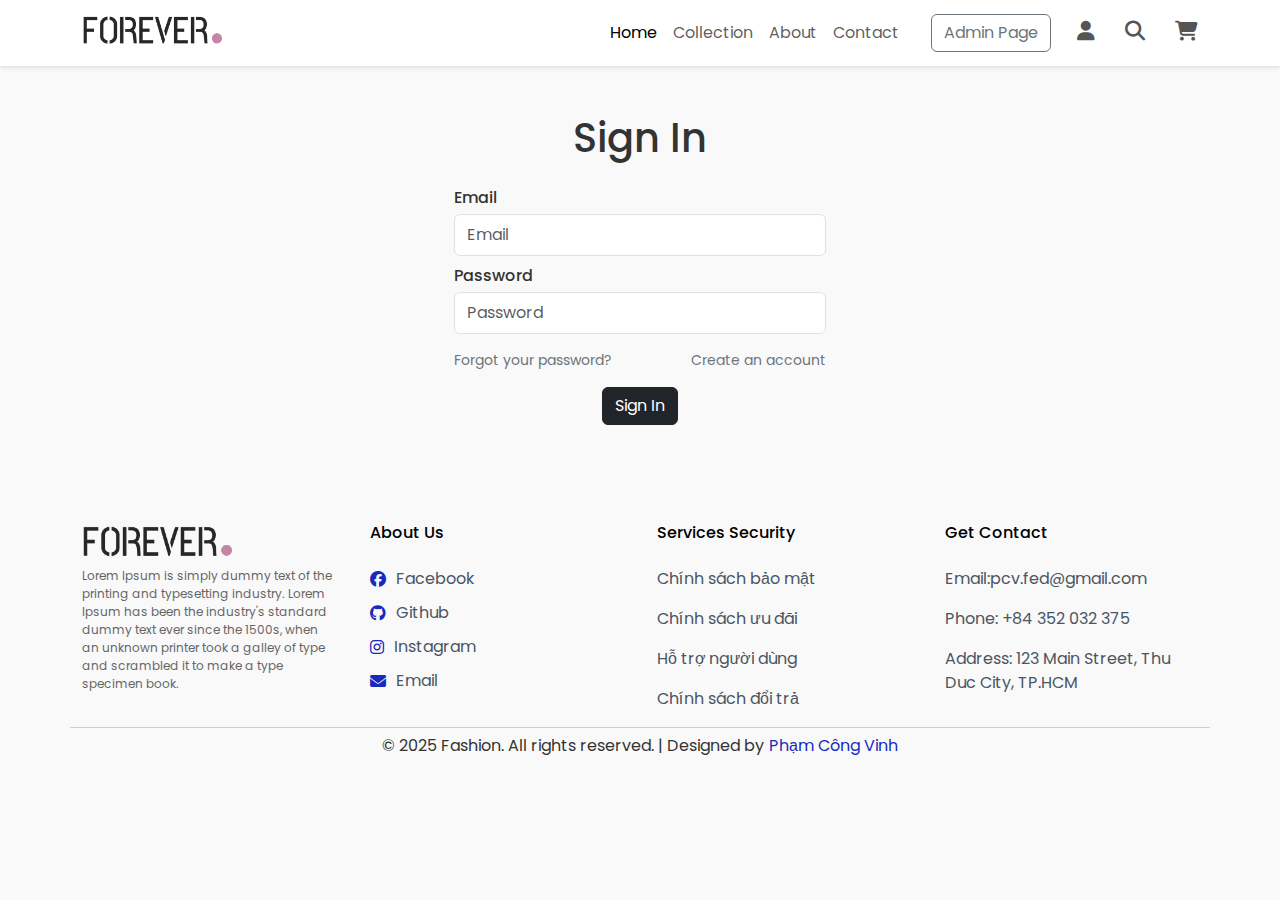
<file: login.html>
<!DOCTYPE html>
<html lang="en">
  <head>
    <meta charset="UTF-8" />
    <meta name="viewport" content="width=device-width, initial-scale=1.0" />
    <link
      rel="shortcut icon"
      href="./assets/images/logo/clothing-store.png"
      type="image/x-icon"
    />
    <link
      rel="stylesheet"
      href="https://cdnjs.cloudflare.com/ajax/libs/font-awesome/6.7.2/css/all.min.css"
    />
    <link
      href="https://cdn.jsdelivr.net/npm/bootstrap@5.3.3/dist/css/bootstrap.min.css"
      rel="stylesheet"
      integrity="sha384-QWTKZyjpPEjISv5WaRU9OFeRpok6YctnYmDr5pNlyT2bRjXh0JMhjY6hW+ALEwIH"
      crossorigin="anonymous"
    />
    <link rel="stylesheet" href="./assets/css/base.css" />
    <link rel="stylesheet" href="./assets/css/style.css" />
    <link rel="stylesheet" href="./assets/css/responsive.css" />
    <title>Ecommerce Fashion</title>
  </head>
  <body>
    <!-- * Header* -->
    <header>
      <div class="container">
        <nav class="navbar navbar-expand-lg navbar-light">
          <a class="navbar-brand" href="#">
            <img
              src="./assets/frontend_assets/logo.png"
              alt="Logo"
              class="header__logo"
              style="max-height: 40px"
            />
          </a>
          <!-- Toggle Button -->
          <button
            class="navbar-toggler"
            type="button"
            data-bs-toggle="collapse"
            data-bs-target="#navbarNav"
            aria-controls="navbarNav"
            aria-expanded="false"
            aria-label="Toggle navigation"
          >
            <span class="navbar-toggler-icon"></span>
          </button>
          <!-- Collapsible Menu -->
          <div class="collapse navbar-collapse" id="navbarNav">
            <ul class="navbar-nav ms-auto">
              <li class="nav-item">
                <a class="nav-link active" href="index.html">Home</a>
              </li>
              <li class="nav-item">
                <a class="nav-link" href="collection.html">Collection</a>
              </li>
              <li class="nav-item">
                <a class="nav-link" href="about.html">About</a>
              </li>
              <li class="nav-item">
                <a class="nav-link" href="contact.html">Contact</a>
              </li>
            </ul>
            <div class="d-flex align-items-center ms-lg-4">
              <a href="login.html" class="btn btn-outline-secondary me-3"
                >Admin Page</a
              >
              <div class="header__icon">
                <a href="login.html" class="text-dark me-3 d-inline-flex"
                  ><i class="fa-solid fa-user btn-acc"></i
                ></a>
                <i class="fa-solid fa-magnifying-glass me-3"></i>
                <i class="fa-solid fa-cart-shopping"></i>
              </div>
            </div>
          </div>
        </nav>
      </div>
    </header>

    <section class="sign-in py-5" id="sign-in">
      <div class="container">
        <div class="row">
          <div class="col-12">
            <form action="#" class="d-flex flex-column align-items-center">
              <div>
                <h1 class="mb-4 text-center">Sign In</h1>
              </div>

              <div class="col-md-6 col-lg-6 col-xl-4 col-sm-8 col-10">
                <label for="email" class="p-0 fw-medium mb-1">Email</label>
                <input
                  type="email"
                  name="email"
                  id="email"
                  placeholder="Email"
                  required
                  class="form-control input__email w-100 text-secondary py-2"
                />
              </div>

              <div class="col-md-6 col-lg-6 col-xl-4 col-sm-8 col-10">
                <label for="password" class="mt-2 mb-1 p-0 fw-medium"
                  >Password</label
                >
                <input
                  type="password"
                  name="password"
                  id="password"
                  placeholder="Password"
                  required
                  class="form-control input__pass w-100 mb-3 text-secondary py-2"
                />
              </div>

              <div
                class="col-md-6 col-lg-6 col-xl-4 col-sm-8 col-10 d-flex justify-content-between align-items-center"
              >
                <a
                  href="#"
                  class="text-decoration-none text-dark d-flex justify-content-between align-items-center"
                >
                  <p class="mb-0 text-secondary small">Forgot your password?</p>
                </a>
                <a
                  href="#"
                  class="text-decoration-none text-dark d-flex justify-content-between align-items-center"
                  ><p class="mb-0 text-secondary small createAcc">
                    Create an account
                  </p></a
                >
              </div>
              <button class="btn btn-dark mt-3">Sign In</button>
            </form>
          </div>
        </div>
      </div>
    </section>

    <section class="sign-up py-5" id="sign-up">
      <div class="container">
        <div class="row">
          <div class="col-12">
            <form action="#" class="d-flex flex-column align-items-center">
              <div>
                <h1 class="mb-4 text-center">Sign Up</h1>
              </div>

              <div class="col-md-6 col-lg-6 col-xl-4 col-sm-8 col-10">
                <label for="username" class="p-0 fw-medium mb-1">Name</label>
                <input
                  type="text"
                  name="username"
                  id="username"
                  placeholder="Username "
                  required
                  class="form-control input__name w-100 text-secondary py-2 mb-1"
                />
              </div>

              <div class="col-md-6 col-lg-6 col-xl-4 col-sm-8 col-10">
                <label for="email" class="p-0 fw-medium mb-1">Email</label>
                <input
                  type="email"
                  name="email"
                  id="email"
                  placeholder="Email"
                  required
                  class="form-control input__email w-100 text-secondary py-2"
                />
              </div>

              <div class="col-md-6 col-lg-6 col-xl-4 col-sm-8 col-10">
                <label for="password" class="mt-2 mb-1 p-0 fw-medium"
                  >Password</label
                >
                <input
                  type="password"
                  name="password"
                  id="password"
                  placeholder="Password"
                  required
                  class="form-control input__pass w-100 mb-3 text-secondary py-2"
                />
              </div>

              <div
                class="col-md-6 col-lg-6 col-xl-4 col-sm-8 col-10 d-flex justify-content-between align-items-center"
              >
                <a
                  href="#"
                  class="text-decoration-none text-dark d-flex justify-content-between align-items-center"
                >
                  <p class="mb-0 text-secondary small">Forgot your password?</p>
                </a>
                <a
                  href="#login"
                  class="text-decoration-none text-dark d-flex justify-content-between align-items-center"
                  ><p class="mb-0 text-secondary small signInAcc">
                    Login Here
                  </p></a
                >
              </div>
              <button class="btn btn-dark mt-3 btn-signUp">Sign Up</button>
            </form>
          </div>
        </div>
      </div>
    </section>

    <footer class="footer">
      <div class="container">
        <div class="row footer__box">
          <div class="">
            <div class="footer__img mb-3">
              <img src="./assets/frontend_assets/logo.png" alt="" />
            </div>
            <p class="footer__desc opacity-75">
              Lorem Ipsum is simply dummy text of the printing and typesetting
              industry. Lorem Ipsum has been the industry's standard dummy text
              ever since the 1500s, when an unknown printer took a galley of
              type and scrambled it to make a type specimen book.
            </p>
          </div>
          <div class="">
            <h6>About Us</h6>
            <div class="footer__social d-flex flex-column">
              <a href="#"><i class="fa-brands fa-facebook"></i>Facebook</a>
              <a href="#"><i class="fa-brands fa-github"></i>Github</a>
              <a href="#"><i class="fa-brands fa-instagram"></i>Instagram</a>
              <a href="#"><i class="fa-solid fa-envelope"></i>Email</a>
            </div>
          </div>
          <div class="">
            <h6>Services Security</h6>
            <div class="footer__info d-flex flex-column">
              <a href="#"><p>Chính sách bảo mật</p></a>
              <a href="#"><p>Chính sách ưu đãi</p></a>
              <a href="#"><p>Hỗ trợ người dùng</p></a>
              <a href="#"><p>Chính sách đổi trả</p></a>
            </div>
          </div>

          <div class="col-12">
            <h6>Get Contact</h6>
            <div class="footer__info">
              <a href="mailto:pcv.fed@gmail.com"
                ><p>Email:pcv.fed@gmail.com</p></a
              >
              <p>Phone: +84 352 032 375</p>
              <p>Address: 123 Main Street, Thu Duc City, TP.HCM</p>
            </div>
          </div>
        </div>
        <div class="row">
          <p
            class="copyright text-center d-flex justify-content-center align-items-center"
          >
            &copy; 2025 Fashion. All rights reserved. | Designed by
            <a href="https://www.facebook.com/i.padygamy1210" target="_blank">
              Phạm Công Vinh
            </a>
          </p>
        </div>
      </div>
    </footer>
    <script src="./assets/js/main.js" type="module"></script>
    <script
      src="https://cdn.jsdelivr.net/npm/bootstrap@5.3.3/dist/js/bootstrap.bundle.min.js"
      integrity="sha384-YvpcrYf0tY3lHB60NNkmXc5s9fDVZLESaAA55NDzOxhy9GkcIdslK1eN7N6jIeHz"
      crossorigin="anonymous"
    ></script>
  </body>
</html>
</file>
<file: assets/css/base.css>
@import url("https://fonts.googleapis.com/css2?family=Noto+Sans+Georgian:wght@100..900&family=Poppins:ital,wght@0,100;0,200;0,300;0,400;0,500;0,600;0,700;0,800;0,900;1,100;1,200;1,300;1,400;1,500;1,600;1,700;1,800;1,900&family=Roboto:ital,wght@0,100;0,300;0,400;0,500;0,700;0,900;1,100;1,300;1,400;1,500;1,700;1,900&display=swap");

body {
  margin: 0;
  font-family: "Poppins", sans-serif;
  background-color: #f9f9f9;
  color: #333;
}

a {
  text-decoration: none;
  display: block;
  color: #000;
}
</file>
<file: assets/css/style.css>
/* Base CSS */

/* Header CSS */
header {
  box-shadow: 0 2px 4px rgba(0, 0, 0, 0.1);
  position: sticky;
  top: 0;
  z-index: 1000;
  background: #fff;
}

.header__wrapper {
  display: flex;
  align-items: center;
  justify-content: space-between;
  padding: 10px 0;
}

.header__img {
  flex-shrink: 0;
  width: 100px;
  height: auto;
}

.header__logo {
  width: 100%;
  height: auto;
  object-fit: cover;
  object-position: center;
  cursor: pointer;
}

.header__navbar {
  display: flex;
  align-items: center;
}

.navbar__list {
  list-style: none;
  display: flex;
  margin: 0;
  padding: 0;
}

.navbar__item {
  margin: 0 15px;
}

.navbar__link {
  text-decoration: none;
  color: #333;
  font-size: 16px;
  transition: color 0.3s;
}

.navbar__link:hover,
.navbar__link--active {
  color: #007bff;
}

.header__feature {
  display: flex;
  align-items: center;
  gap: 15px;
}

.header__admin {
  font-size: 14px;
  color: #555;
  cursor: pointer;
  border: 1px dashed #2738ce;
  padding: 5px;
  border-radius: 10px;
  box-shadow: 0 0 10px rgba(0, 0, 0, 0.4);
  transition: 0.3s;
}

.header__admin:hover {
  box-shadow: 0 0 10px rgb(99, 32, 99);
}

.header__icon i {
  font-size: 20px;
  color: #555;
  cursor: pointer;
  margin-left: 10px;
  transition: 0.3s;
}

.header__icon i:hover {
  color: #007bff;
}

.header__menu {
  display: none;
  cursor: pointer;
}

.hero .wrapper {
  border: 1px dashed #aeaeea;
}

.hero .hero__info {
  text-align: center;
}

.hero .hero__info div {
  display: flex;
  align-items: center;
  justify-content: center;
  position: relative;
}

.hero .hero__info div .speratorX {
  width: 50px;
  height: 1px;
  color: #000;
  background: green;
  display: block;
  border: 1px solid;
  text-align: center;
  position: absolute;
  top: 30%;
  left: 22%;
  transform: translate(-50%, -50%);
}

.hero .hero__info div .sperator {
  width: 50px;
  height: 1px;
  color: #000;
  background: green;
  display: block;
  border: 1px solid;
  text-align: center;
  position: absolute;
  top: 30%;
  right: 10%;
  transform: translate(-50%, -50%);
}

.hero .hero__img img {
  width: 100%;
  height: auto;
  object-fit: cover;
  object-position: center;
}

.collection__item a {
  text-align: center;
  display: flex;
  width: 200px;
  height: auto;
  flex-direction: column;
}

.collection__img {
  width: 260px;
  height: 350px;
  object-fit: cover;
  object-position: center;
  transition: 0.3s;
  overflow: hidden;
}

.collection__img img {
  width: 100%;
  height: 100%;
  object-fit: cover;
  object-position: center;
  transition: 0.3s;
}

.collection__img:hover img {
  transform: scale(1.1);
}

.collection__info p {
  text-align: left;
}

.collection__product {
  display: grid;
  grid-template-columns: repeat(5, 1fr);
  gap: 20px;
  padding: 0 10px;
}

.ticket {
  padding-bottom: 50px;
  padding-top: 50px;
}

.ticket .ticket-box .ticket__desc {
  margin-top: -10px;
}

.subscribe {
  padding-top: 50px;
  padding-bottom: 50px;
}

.subscribe .input {
  width: 50%;
}

.subscribe .form__btn {
  display: flex;
  gap: 10px;
  justify-content: center;
  align-items: center;
  margin-top: 15px;
}

.footer {
  padding-top: 50px;
}

.footer .footer__img {
  width: 150px;
  height: auto;
}

.footer .footer__img img {
  width: 100%;
  height: 100%;
  object-fit: cover;
  margin-bottom: -15px;
}

.footer .row.footer__box {
  display: grid;
  gap: 10px;
  grid-template-columns: repeat(4, 1fr);
}

.footer .footer__desc {
  font-size: 12px;
}

.footer__social {
  gap: 10px;
}

.footer__social a {
  display: flex;
  align-items: center;
  gap: 10px;
  color: rgb(75 85 99);
}

.footer__info p {
  color: rgb(75 85 99);
}

.footer__social a i {
  color: #1829be;
}

.footer h6 {
  margin-bottom: 25px;
  color: #000;
  font-weight: 500;
}

.footer .copyright {
  border-top: 1px solid #ccc;
  padding: 6px 0;
  margin-bottom: -6px;
  gap: 5px;
}

.footer .copyright a {
  display: block;
  color: #1829be;
}

.card__img,
.card {
  overflow: hidden;
  transition: 0.3s linear;
}

.card__img img {
  transition: 0.3s linear;
  overflow: hidden;
  max-width: 100%;
}

.card:hover {
  box-shadow: 0 0 10px rgba(44, 59, 201, 0.1);
  transition: 0.3s linear;
  cursor: pointer;
}

.card .card__img:hover img {
  transform: scale(1.1);
}

.sign-up {
  display: none;
}

.sign-up.show {
  display: block;
  transition: 0.3s linear;
}

.sign-in.hide {
  display: none;
  transition: 0.3s linear;
}
</file>
<file: assets/css/responsive.css>
/* Small devices */
@media (max-width: 360px) {
  .collection__product {
    grid-template-columns: repeat(1, 1fr);
  }

  .collection__item a {
    width: 100%;
    height: 100%;
  }

  .navbar__list,
  .header__admin {
    display: none;
  }

  .collection__img {
    width: 100%;
    height: auto;
  }

  .ticket-box {
    margin-bottom: 10px;
  }

  .footer .row.footer__box {
    display: grid;
    gap: 10px;
    grid-template-columns: repeat(1, 1fr);
  }

  .footer .copyright {
    flex-direction: column;
  }
}

/* Medium devices */
@media (min-width: 361px) and (max-width: 480px) {
  .collection__product {
    grid-template-columns: repeat(1, 1fr);
  }

  .collection__item a {
    width: 100%;
    height: 100%;
  }

  .navbar__list,
  .header__admin {
    display: none;
  }

  .collection__img {
    width: 100%;
    height: auto;
  }

  .ticket-box {
    margin-bottom: 10px;
  }

  .footer .row.footer__box {
    display: grid;
    gap: 10px;
    grid-template-columns: repeat(1, 1fr);
  }

  .footer .copyright {
    flex-wrap: wrap;
  }

  .header__menu {
    display: block;
  }

  .header__menu i {
    font-size: 20px;
  }

  .header__menu:active .navbar__list {
    display: flex;
  }
}

/* Large devices */
@media (min-width: 481px) and (max-width: 680px) {
  .navbar__list {
    display: none;
  }

  .header__feature .header__icon {
    display: none;
  }

  .collection__product {
    grid-template-columns: repeat(2, 1fr);
  }

  .ticket-box {
    margin-bottom: 10px;
  }

  .footer .row.footer__box {
    display: grid;
    gap: 10px;
    grid-template-columns: repeat(2, 1fr);
  }

  .footer .copyright {
    flex-wrap: wrap;
  }
}

/* Tablet devices */
@media (min-width: 681px) and (max-width: 768px) {
  .header__navbar {
    display: none;
  }

  .header__menu {
    display: block;
  }

  .header__menu nav {
    position: absolute;
    top: 60px;
    right: 15px;
    background-color: #fff;
    box-shadow: 0 2px 8px rgba(0, 0, 0, 0.1);
    border-radius: 5px;
    overflow: hidden;
  }

  .header__menu .navbar__list {
    flex-direction: column;
    align-items: flex-start;
  }

  .header__menu .navbar__item {
    margin: 0;
    width: 100%;
  }

  .header__menu .navbar__link {
    padding: 10px 20px;
    width: 100%;
    display: block;
    color: #333;
  }

  .header__feature .header__icon {
    display: none;
  }

  .header__menu {
    display: block;
  }

  .collection__product {
    grid-template-columns: repeat(2, 1fr);
    gap: 0;
  }

  .collection__item a {
    width: 300px;
  }

  .collection__item a .collection__img {
    width: 300px;
  }

  .footer .row.footer__box {
    display: grid;
    gap: 10px;
    grid-template-columns: repeat(2, 1fr);
  }
}

/* Tablet devices - Large */
@media (min-width: 769px) and (max-width: 1024px) {
  .header__menu {
    display: block;
  }

  .header__feature .header__icon {
    display: none;
  }

  .header__menu .navbar__list {
    display: none;
  }

  .collection__product {
    grid-template-columns: repeat(3, 1fr);
  }

  .collection__img {
    width: 226px;
    height: 271px;
  }

  .footer .row.footer__box {
    display: grid;
    gap: 25px;
    grid-template-columns: repeat(2, 1fr);
  }
}

/* Laptop devices */
@media (min-width: 1024px) and (max-width: 1280px) {
  .collection__product {
    grid-template-columns: repeat(4, 1fr);
  }
}

/* Destop devices */
@media (min-width: 1281px) {
  .collection__product {
    grid-template-columns: repeat(5, 1fr);
  }
}
</file>
